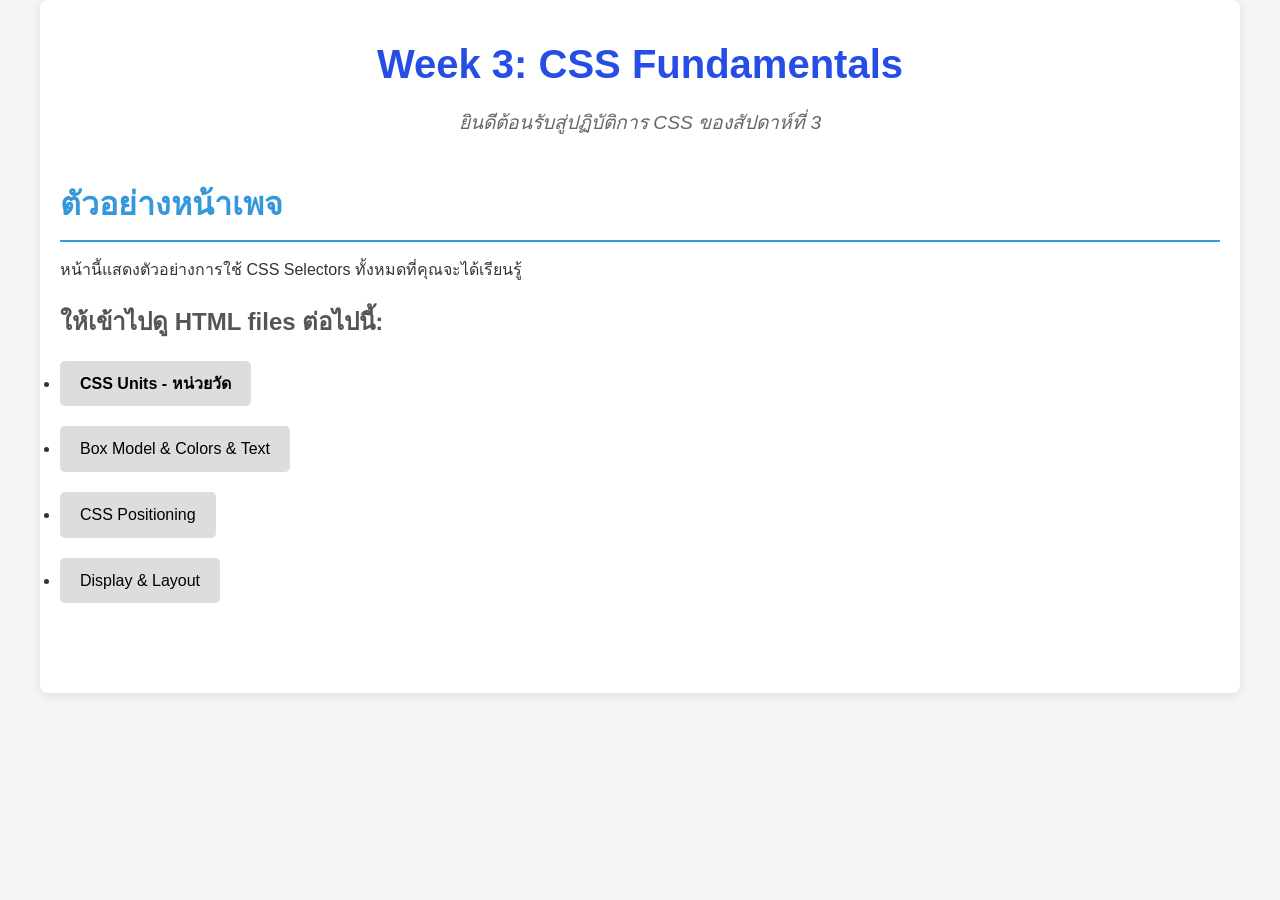
<file: index.html>
<!DOCTYPE html>
<html lang="th">
  <head>
    <meta charset="UTF-8" />
    <meta name="viewport" content="width=device-width, initial-scale=1.0" />
    <title>Week 3: CSS Fundamentals</title>
    <link rel="stylesheet" href="styles.css" />
  </head>
  <body>
    <div class="container">
      <h1>Week 3: CSS Fundamentals</h1>
      <p class="intro">ยินดีต้อนรับสู่ปฏิบัติการ CSS ของสัปดาห์ที่ 3</p>
      <section id="main-section">
        <h2>ตัวอย่างหน้าเพจ</h2>
        <p>
          หน้านี้แสดงตัวอย่างการใช้ CSS Selectors ทั้งหมดที่คุณจะได้เรียนรู้
        </p>
        <h3>ให้เข้าไปดู HTML files ต่อไปนี้:</h3>
        <ul>
          <li>
            <a href="units.html" class="btn">CSS Units - หน่วยวัด</a>
          </li>
          <li>
            <a href="box-model.html" class="btn">Box Model & Colors & Text</a>
          </li>
          <li><a href="positioning.html" class="btn">CSS Positioning</a></li>
          <li>
            <a href="display-layout.html" class="btn">Display & Layout</a>
          </li>
        </ul>
      </section>
    </div>
  </body>
</html>
</file>
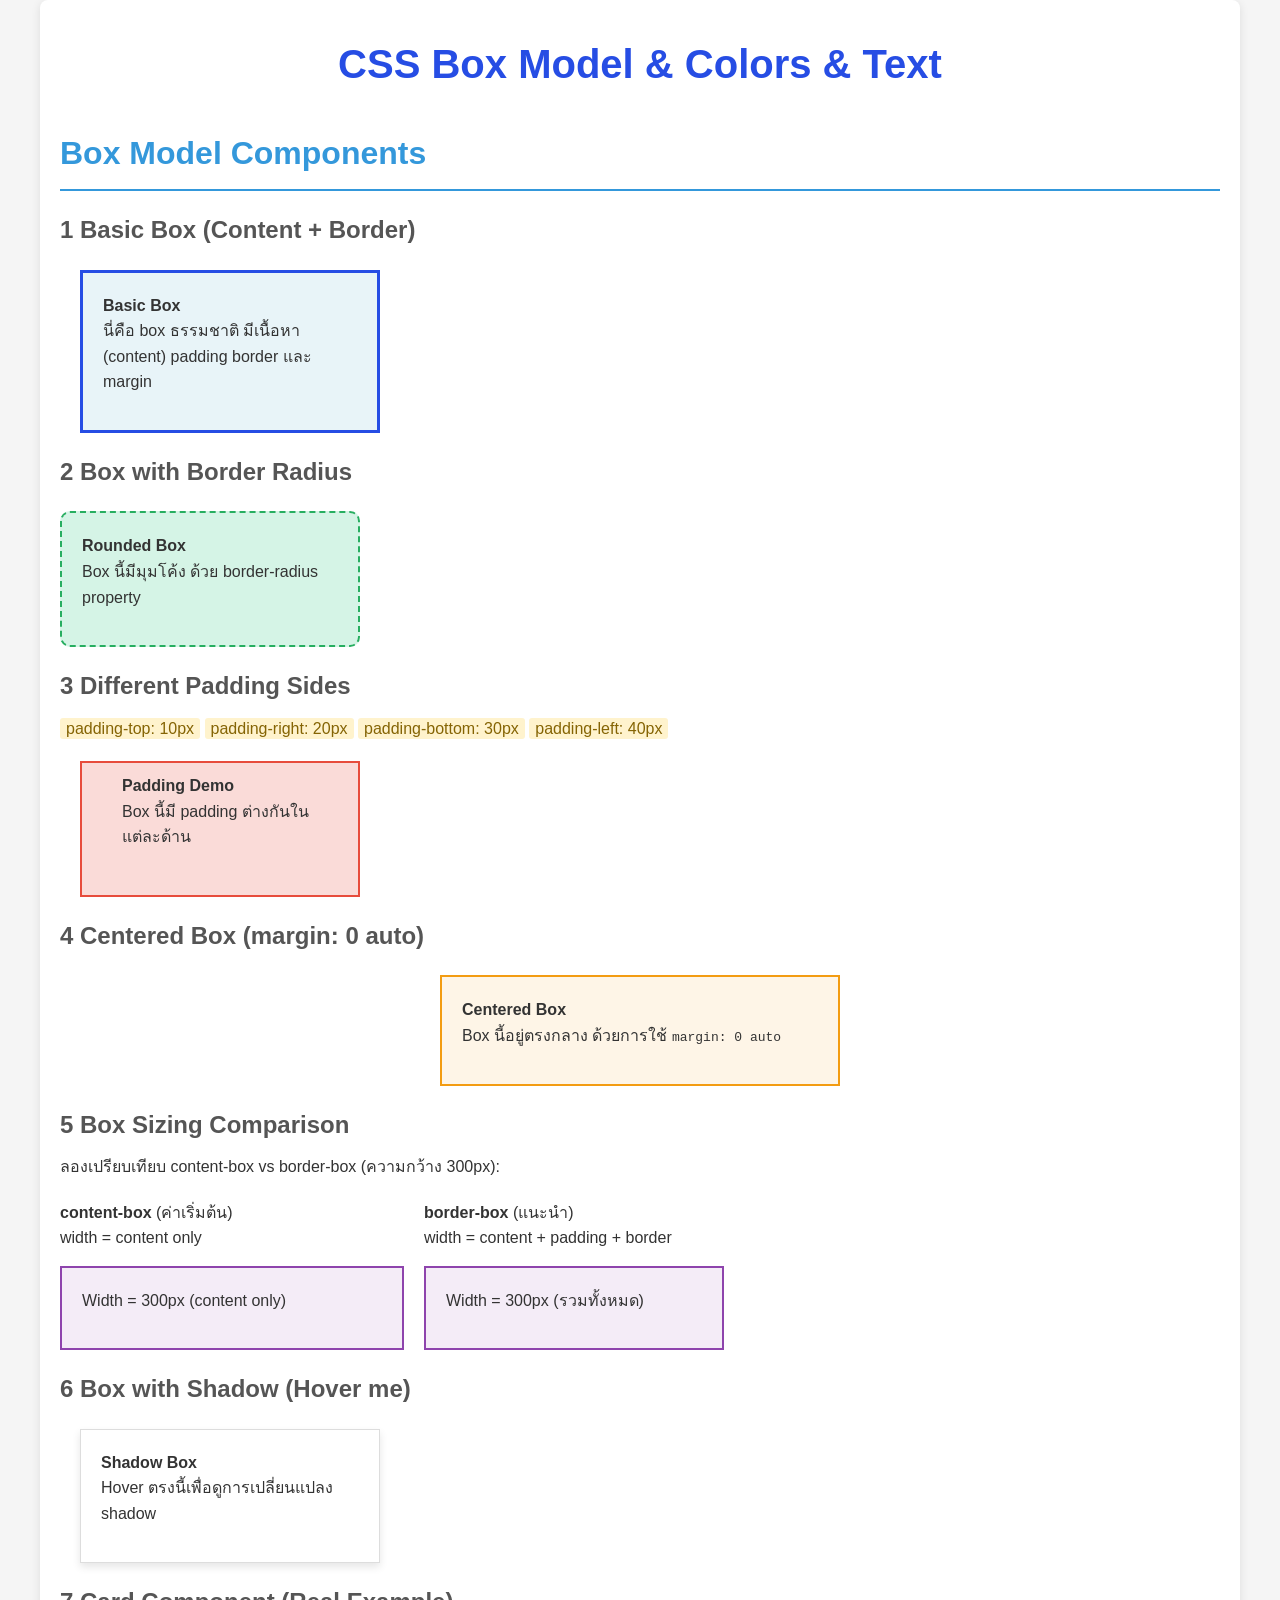
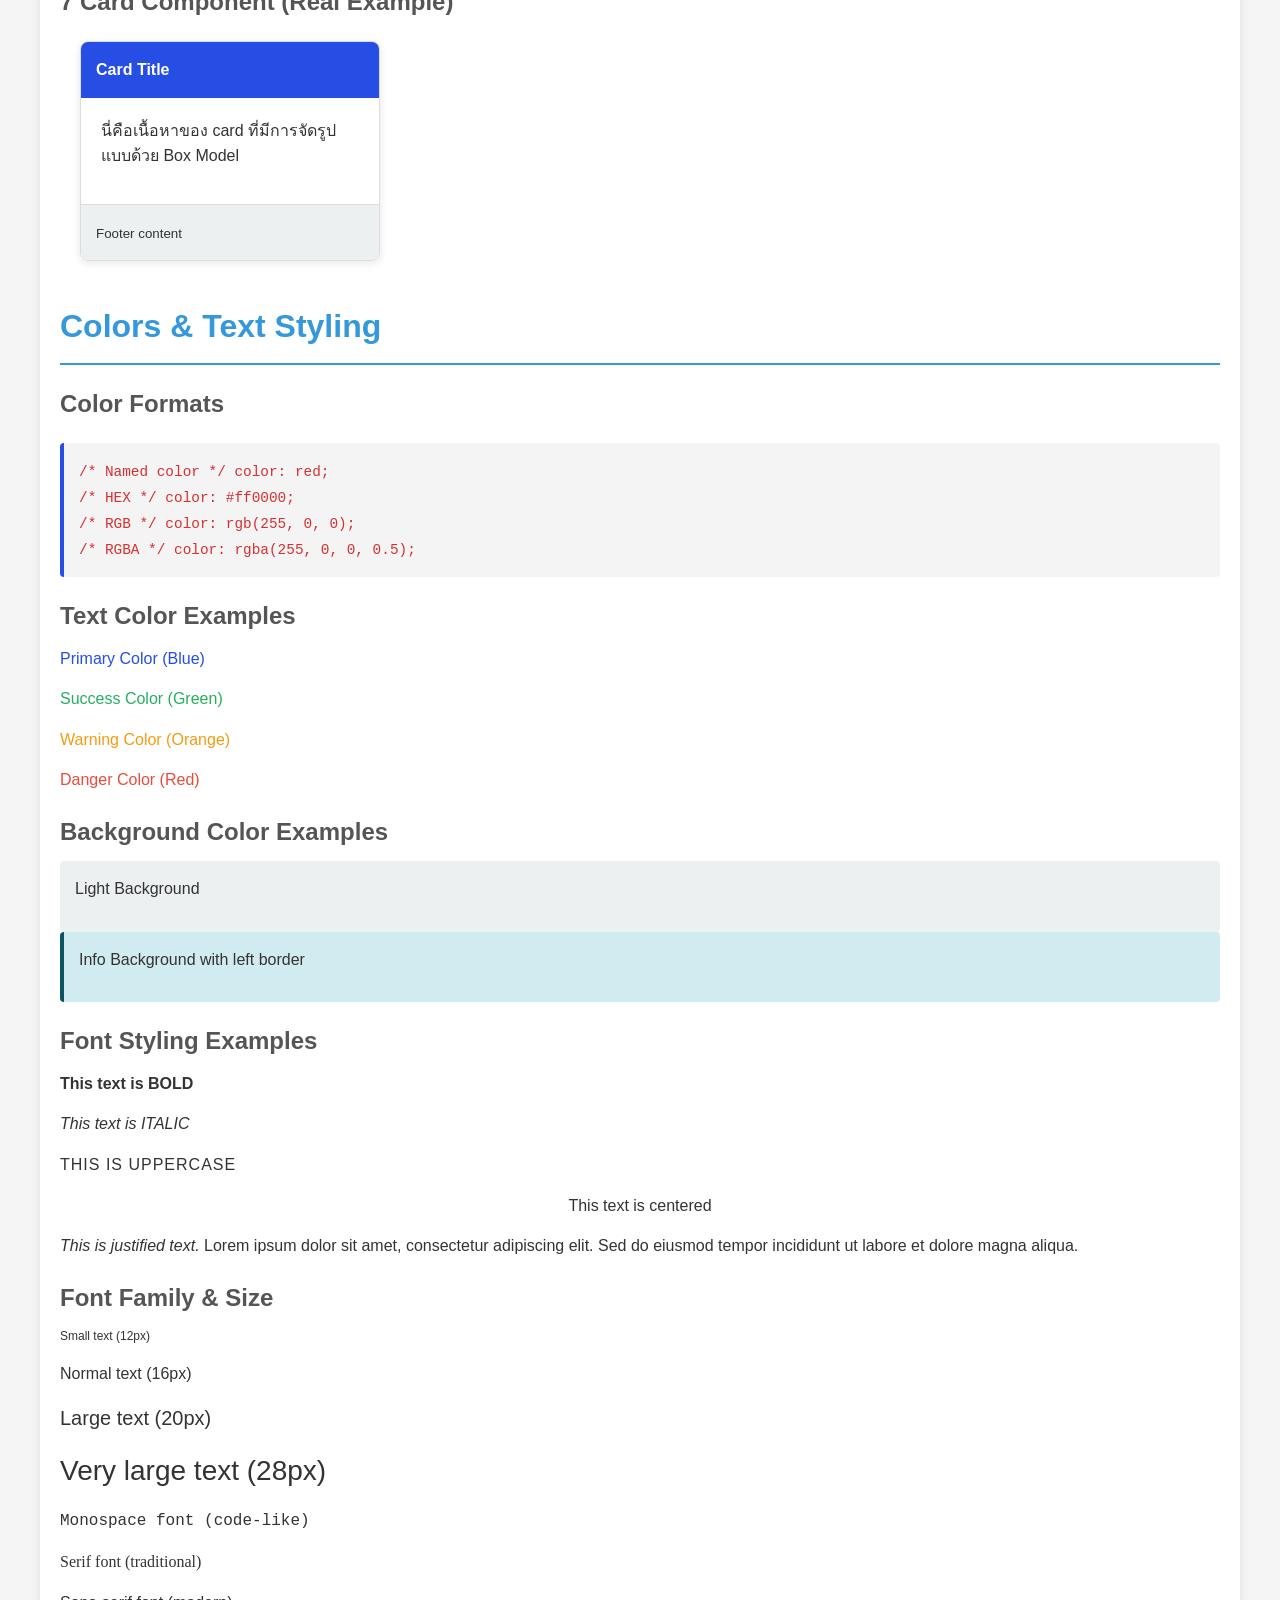
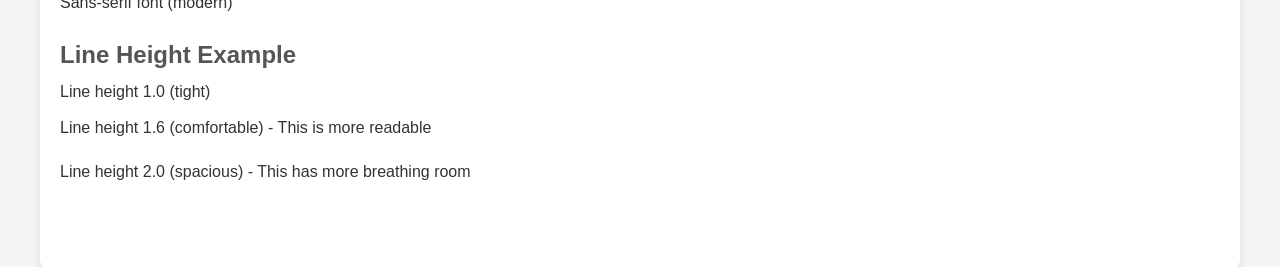
<file: box-model.html>
<!DOCTYPE html>
<html lang="th">
<head>
<meta charset="UTF-8" />
<meta name="viewport" content="width=device-width, initial-scale=1.0" />
<title>CSS Box Model</title>
<link rel="stylesheet" href="styles.css" />
<style>
/* ================================
   BOX MODEL DEMONSTRATION
================================ */
.box-model-section {
  margin: 40px 0;
}

/* Basic box */
.box {
  width: 300px;
  padding: 20px; /* ระยะห่างด้านใน */
  border: 3px solid #264de4; /* กรอบ */
  margin: 20px; /* ระยะห่างด้านนอก */
  background-color: #e8f4f8;
}

/* Box with border radius */
.box-rounded {
  width: 300px;
  padding: 20px;
  border: 2px dashed #27ae60;
  border-radius: 10px;
  margin: 20px 0;
  background-color: #d5f4e6;
}

/* Box with different padding sides */
.box-padding-demo {
  width: 280px;
  padding-top: 10px;
  padding-right: 20px;
  padding-bottom: 30px;
  padding-left: 40px;
  border: 2px solid #e74c3c;
  margin: 20px;
  background-color: #fadbd8;
}

/* Centered box using margin */
.box-centered {
  width: 400px;
  padding: 20px;
  margin: 20px auto; /* center horizontally */
  border: 2px solid #f39c12;
  background-color: #fef5e7;
}

/* Box sizing comparison */
.box-sizing-demo {
  display: flex;
  gap: 20px;
  margin: 20px 0;
  flex-wrap: wrap;
}

.box-content {
  width: 300px;
  padding: 20px;
  border: 2px solid #8e44ad;
  box-sizing: content-box; /* width = content only */
  background-color: #f4ecf7;
}

.box-border {
  width: 300px;
  padding: 20px;
  border: 2px solid #8e44ad;
  box-sizing: border-box; /* width = content + padding + border */
  background-color: #f4ecf7;
}

/* Box with shadow */
.box-shadow-demo {
  width: 300px;
  padding: 20px;
  border: 1px solid #ddd;
  margin: 20px;
  background-color: white;
  box-shadow: 0 4px 8px rgba(0, 0, 0, 0.1);
  transition: box-shadow 0.3s ease;
}

.box-shadow-demo:hover {
  box-shadow: 0 8px 16px rgba(0, 0, 0, 0.2);
}

/* Card layout */
.card {
  width: 300px;
  border: 1px solid #ddd;
  border-radius: 8px;
  overflow: hidden;
  box-shadow: 0 2px 8px rgba(0, 0, 0, 0.1);
  margin: 20px;
}

.card-header {
  background-color: #264de4;
  color: white;
  padding: 15px;
}

.card-body {
  padding: 20px;
}

.card-footer {
  background-color: #ecf0f1;
  padding: 15px;
  border-top: 1px solid #ddd;
}
</style>
</head>
<body>
<div class="container">
<h1>CSS Box Model & Colors & Text</h1>

<section class="box-model-section">
<h2>Box Model Components</h2>

<!-- Basic Box -->
<h3>1 Basic Box (Content + Border)</h3>
<div class="box">
<h4>Basic Box</h4>
<p>
นี่คือ box ธรรมชาติ มีเนื้อหา (content) padding border และ margin
</p>
</div>

<!-- Box with Border Radius -->
<h3>2 Box with Border Radius</h3>
<div class="box-rounded">
<h4>Rounded Box</h4>
<p>Box นี้มีมุมโค้ง ด้วย border-radius property</p>
</div>

<!-- Padding Demo -->
<h3>3 Different Padding Sides</h3>
<p>
<span class="highlight">padding-top: 10px</span>
<span class="highlight">padding-right: 20px</span>
<span class="highlight">padding-bottom: 30px</span>
<span class="highlight">padding-left: 40px</span>
</p>
<div class="box-padding-demo">
<h4>Padding Demo</h4>
<p>Box นี้มี padding ต่างกันในแต่ละด้าน</p>
</div>

<!-- Centered Box -->
<h3>4 Centered Box (margin: 0 auto)</h3>
<div class="box-centered">
<h4>Centered Box</h4>
<p>Box นี้อยู่ตรงกลาง ด้วยการใช้ <code>margin: 0 auto</code></p>
</div>

<!-- Box Sizing -->
<h3>5 Box Sizing Comparison</h3>
<p>ลองเปรียบเทียบ content-box vs border-box (ความกว้าง 300px):</p>
<div class="box-sizing-demo">
<div>
<p>
<strong>content-box</strong> (ค่าเริ่มต้น)<br />width = content only
</p>
<div class="box-content">
<p>Width = 300px (content only)</p>
</div>
</div>
<div>
<p>
<strong>border-box</strong> (แนะนํา)<br />width = content + padding + border
</p>
<div class="box-border">
<p>Width = 300px (รวมทั้งหมด)</p>
</div>
</div>
</div>

<!-- Box Shadow -->
<h3>6 Box with Shadow (Hover me)</h3>
<div class="box-shadow-demo">
<h4>Shadow Box</h4>
<p>Hover ตรงนี้เพื่อดูการเปลี่ยนแปลง shadow</p>
</div>

<!-- Card Component -->
<h3>7 Card Component (Real Example)</h3>
<div class="card">
<div class="card-header">
<h4>Card Title</h4>
</div>
<div class="card-body">
<p>นี่คือเนื้อหาของ card ที่มีการจัดรูปแบบด้วย Box Model</p>
</div>
<div class="card-footer">
<small>Footer content</small>
</div>
</div>
</section>

<!-- Colors & Text -->
<section class="box-model-section">
<h2>Colors & Text Styling</h2>

<h3>Color Formats</h3>
<div class="code-box">
<code>/* Named color */ color: red;<br />
/* HEX */ color: #ff0000;<br />
/* RGB */ color: rgb(255, 0, 0);<br />
/* RGBA */ color: rgba(255, 0, 0, 0.5);</code>
</div>

<h3>Text Color Examples</h3>
<p class="text-primary">Primary Color (Blue)</p>
<p class="text-success">Success Color (Green)</p>
<p class="text-warning">Warning Color (Orange)</p>
<p class="text-danger">Danger Color (Red)</p>

<h3>Background Color Examples</h3>
<div class="bg-light">
<p>Light Background</p>
</div>
<div class="bg-info">
<p>Info Background with left border</p>
</div>

<h3>Font Styling Examples</h3>
<p class="font-bold">This text is BOLD</p>
<p class="font-italic">This text is ITALIC</p>
<p class="text-uppercase">this is uppercase</p>
<p class="text-center">This text is centered</p>
<p class="text-justify">
<em>This is justified text.</em> Lorem ipsum dolor sit amet,
consectetur adipiscing elit. Sed do eiusmod tempor incididunt ut
labore et dolore magna aliqua.
</p>

<h3>Font Family & Size</h3>
<p style="font-size: 12px">Small text (12px)</p>
<p style="font-size: 16px">Normal text (16px)</p>
<p style="font-size: 20px">Large text (20px)</p>
<p style="font-size: 28px">Very large text (28px)</p>
<p style="font-family: 'Courier New', monospace">
Monospace font (code-like)
</p>
<p style="font-family: Georgia, serif">Serif font (traditional)</p>
<p style="font-family: Arial, sans-serif">Sans-serif font (modern)</p>

<h3>Line Height Example</h3>
<p style="line-height: 1">Line height 1.0 (tight)</p>
<p style="line-height: 1.6">
Line height 1.6 (comfortable) - This is more readable
</p>
<p style="line-height: 2">
Line height 2.0 (spacious) - This has more breathing room
</p>
</section>
</div>
</body>
</html>
</file>
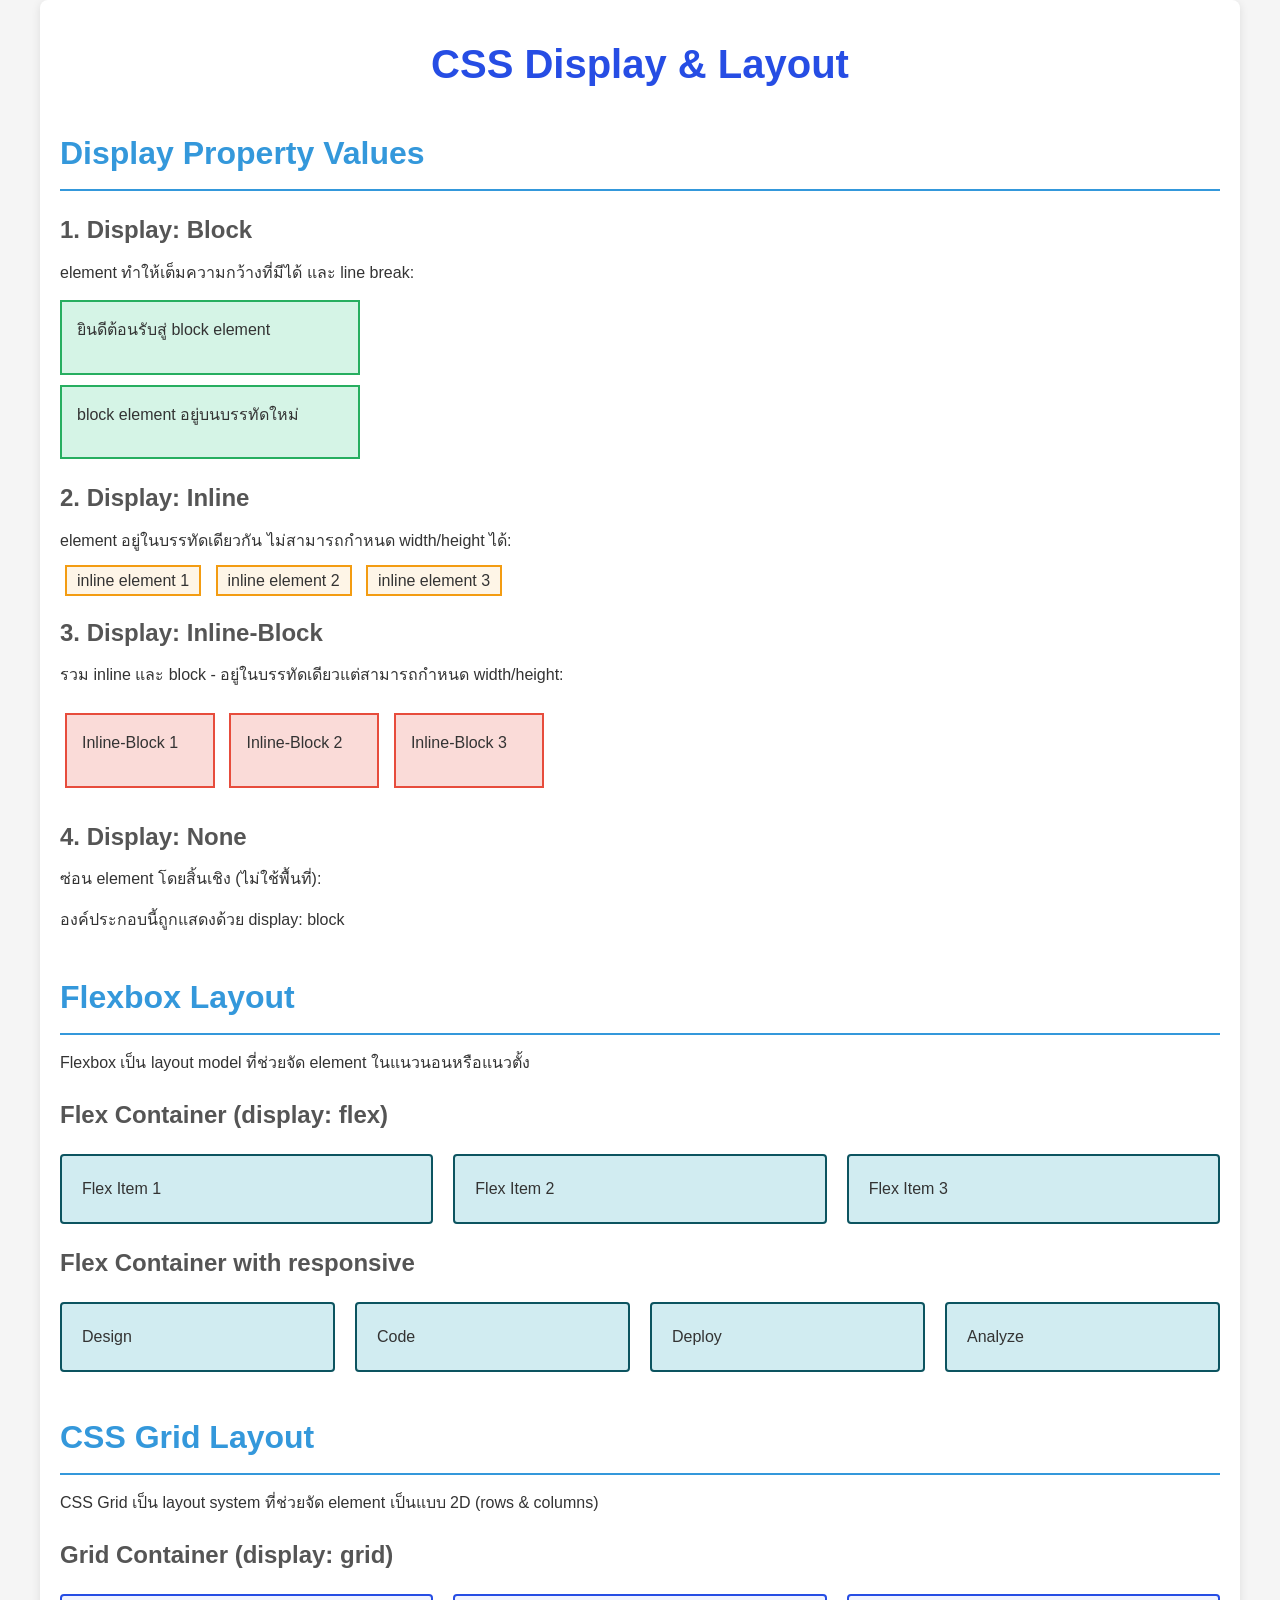
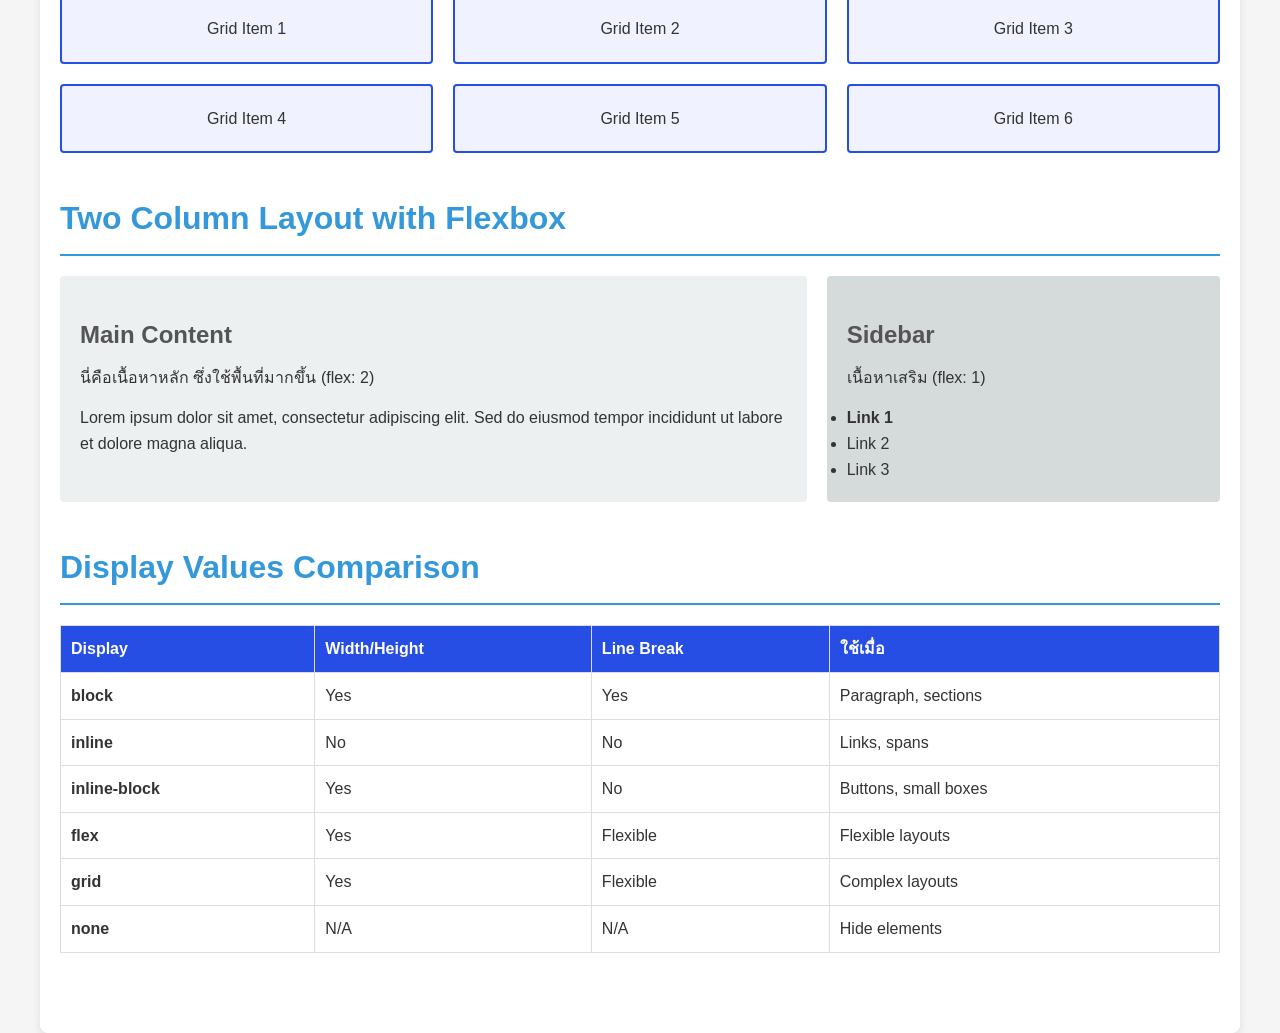
<file: display-layout.html>
<!DOCTYPE html>
<html lang="th">
<head>
<meta charset="UTF-8" />
<meta name="viewport" content="width=device-width, initial-scale=1.0" />
<title>CSS Display & Layout</title>
<link rel="stylesheet" href="styles.css" />
<style>
/* ================================
   DISPLAY PROPERTY DEMONSTRATION
================================ */
.display-section {
  margin: 40px 0;
}

/* Display: Block */
.block-demo {
  display: block;
  width: 300px;
  background-color: #d5f4e6;
  border: 2px solid #27ae60;
  padding: 15px;
  margin: 10px 0;
}

/* Display: Inline */
.inline-demo {
  display: inline;
  background-color: #fef5e7;
  border: 2px solid #f39c12;
  padding: 5px 10px;
  margin: 0 5px;
}

/* Display: Inline-Block */
.inline-block-demo {
  display: inline-block;
  width: 150px;
  background-color: #fadbd8;
  border: 2px solid #e74c3c;
  padding: 15px;
  margin: 10px 5px;
  vertical-align: top;
}

/* Display: None */
.hidden {
  display: none;
}

.visible {
  display: block;
}

/* Flexbox Layout */
.flex-container {
  display: flex;
  gap: 20px;
  flex-wrap: wrap;
  margin: 20px 0;
}

.flex-item {
  flex: 1;
  min-width: 200px;
  background-color: #d1ecf1;
  border: 2px solid #0c5460;
  padding: 20px;
  border-radius: 4px;
}

/* Grid Layout */
.grid-container {
  display: grid;
  grid-template-columns: repeat(3, 1fr);
  gap: 20px;
  margin: 20px 0;
}

.grid-item {
  background-color: #f0f3ff;
  border: 2px solid #264de4;
  padding: 20px;
  text-align: center;
  border-radius: 4px;
}

@media (max-width: 768px) {
  .grid-container {
    grid-template-columns: repeat(2, 1fr);
  }
}

@media (max-width: 480px) {
  .grid-container {
    grid-template-columns: 1fr;
  }
}

/* Two Column Layout */
.two-column {
  display: flex;
  gap: 20px;
  margin: 20px 0;
}

.main-content {
  flex: 2;
  background-color: #ecf0f1;
  padding: 20px;
  border-radius: 4px;
}

.sidebar-col {
  flex: 1;
  background-color: #d5dbdb;
  padding: 20px;
  border-radius: 4px;
}
</style>
</head>
<body>
<div class="container">
<h1>CSS Display & Layout</h1>

<!-- Display Values -->
<section class="display-section">
<h2>Display Property Values</h2>

<h3>1. Display: Block</h3>
<p>element ทําให้เต็มความกว้างที่มีได้ และ line break:</p>
<div class="block-demo">
<p>ยินดีต้อนรับสู่ block element</p>
</div>
<div class="block-demo">
<p>block element อยู่บนบรรทัดใหม่</p>
</div>

<h3>2. Display: Inline</h3>
<p>element อยู่ในบรรทัดเดียวกัน ไม่สามารถกําหนด width/height ได้:</p>
<p>
<span class="inline-demo">inline element 1</span>
<span class="inline-demo">inline element 2</span>
<span class="inline-demo">inline element 3</span>
</p>

<h3>3. Display: Inline-Block</h3>
<p>
รวม inline และ block - อยู่ในบรรทัดเดียวแต่สามารถกําหนด width/height:
</p>
<div>
<div class="inline-block-demo">
<p>Inline-Block 1</p>
</div>
<div class="inline-block-demo">
<p>Inline-Block 2</p>
</div>
<div class="inline-block-demo">
<p>Inline-Block 3</p>
</div>
</div>

<h3>4. Display: None</h3>
<p>ซ่อน element โดยสิ้นเชิง (ไม่ใช้พื้นที่):</p>
<p class="hidden">องค์ประกอบนี้ถูกซ่อนด้วย display: none</p>
<p class="visible">องค์ประกอบนี้ถูกแสดงด้วย display: block</p>
</section>

<!-- Flexbox -->
<section class="display-section">
<h2>Flexbox Layout</h2>
<p>Flexbox เป็น layout model ที่ช่วยจัด element ในแนวนอนหรือแนวตั้ง</p>

<h3>Flex Container (display: flex)</h3>
<div class="flex-container">
<div class="flex-item">Flex Item 1</div>
<div class="flex-item">Flex Item 2</div>
<div class="flex-item">Flex Item 3</div>
</div>

<h3>Flex Container with responsive</h3>
<div class="flex-container">
<div class="flex-item">Design</div>
<div class="flex-item">Code</div>
<div class="flex-item">Deploy</div>
<div class="flex-item">Analyze</div>
</div>
</section>

<!-- Grid Layout -->
<section class="display-section">
<h2>CSS Grid Layout</h2>
<p>
CSS Grid เป็น layout system ที่ช่วยจัด element เป็นแบบ 2D (rows & columns)
</p>

<h3>Grid Container (display: grid)</h3>
<div class="grid-container">
<div class="grid-item">Grid Item 1</div>
<div class="grid-item">Grid Item 2</div>
<div class="grid-item">Grid Item 3</div>
<div class="grid-item">Grid Item 4</div>
<div class="grid-item">Grid Item 5</div>
<div class="grid-item">Grid Item 6</div>
</div>
</section>

<!-- Two Column Layout -->
<section class="display-section">
<h2>Two Column Layout with Flexbox</h2>
<div class="two-column">
<div class="main-content">
<h3>Main Content</h3>
<p>นี่คือเนื้อหาหลัก ซึ่งใช้พื้นที่มากขึ้น (flex: 2)</p>
<p>
Lorem ipsum dolor sit amet, consectetur adipiscing elit. Sed do
eiusmod tempor incididunt ut labore et dolore magna aliqua.
</p>
</div>
<aside class="sidebar-col">
<h3>Sidebar</h3>
<p>เนื้อหาเสริม (flex: 1)</p>
<ul>
<li>Link 1</li>
<li>Link 2</li>
<li>Link 3</li>
</ul>
</aside>
</div>
</section>

<!-- Display Comparison Table -->
<section class="display-section">
<h2>Display Values Comparison</h2>
<table style="width: 100%; border-collapse: collapse; margin-top: 20px">
<thead>
<tr style="background-color: #264de4; color: white; text-align: left">
<th style="padding: 10px; border: 1px solid #ddd">Display</th>
<th style="padding: 10px; border: 1px solid #ddd">Width/Height</th>
<th style="padding: 10px; border: 1px solid #ddd">Line Break</th>
<th style="padding: 10px; border: 1px solid #ddd">ใช้เมื่อ</th>
</tr>
</thead>
<tbody>
<tr>
<td style="padding: 10px; border: 1px solid #ddd"><strong>block</strong></td>
<td style="padding: 10px; border: 1px solid #ddd">Yes</td>
<td style="padding: 10px; border: 1px solid #ddd">Yes</td>
<td style="padding: 10px; border: 1px solid #ddd">Paragraph, sections</td>
</tr>
<tr>
<td style="padding: 10px; border: 1px solid #ddd"><strong>inline</strong></td>
<td style="padding: 10px; border: 1px solid #ddd">No</td>
<td style="padding: 10px; border: 1px solid #ddd">No</td>
<td style="padding: 10px; border: 1px solid #ddd">Links, spans</td>
</tr>
<tr>
<td style="padding: 10px; border: 1px solid #ddd"><strong>inline-block</strong></td>
<td style="padding: 10px; border: 1px solid #ddd">Yes</td>
<td style="padding: 10px; border: 1px solid #ddd">No</td>
<td style="padding: 10px; border: 1px solid #ddd">Buttons, small boxes</td>
</tr>
<tr>
<td style="padding: 10px; border: 1px solid #ddd"><strong>flex</strong></td>
<td style="padding: 10px; border: 1px solid #ddd">Yes</td>
<td style="padding: 10px; border: 1px solid #ddd">Flexible</td>
<td style="padding: 10px; border: 1px solid #ddd">Flexible layouts</td>
</tr>
<tr>
<td style="padding: 10px; border: 1px solid #ddd"><strong>grid</strong></td>
<td style="padding: 10px; border: 1px solid #ddd">Yes</td>
<td style="padding: 10px; border: 1px solid #ddd">Flexible</td>
<td style="padding: 10px; border: 1px solid #ddd">Complex layouts</td>
</tr>
<tr>
<td style="padding: 10px; border: 1px solid #ddd"><strong>none</strong></td>
<td style="padding: 10px; border: 1px solid #ddd">N/A</td>
<td style="padding: 10px; border: 1px solid #ddd">N/A</td>
<td style="padding: 10px; border: 1px solid #ddd">Hide elements</td>
</tr>
</tbody>
</table>
</section>
</div>
</body>
</html>
</file>
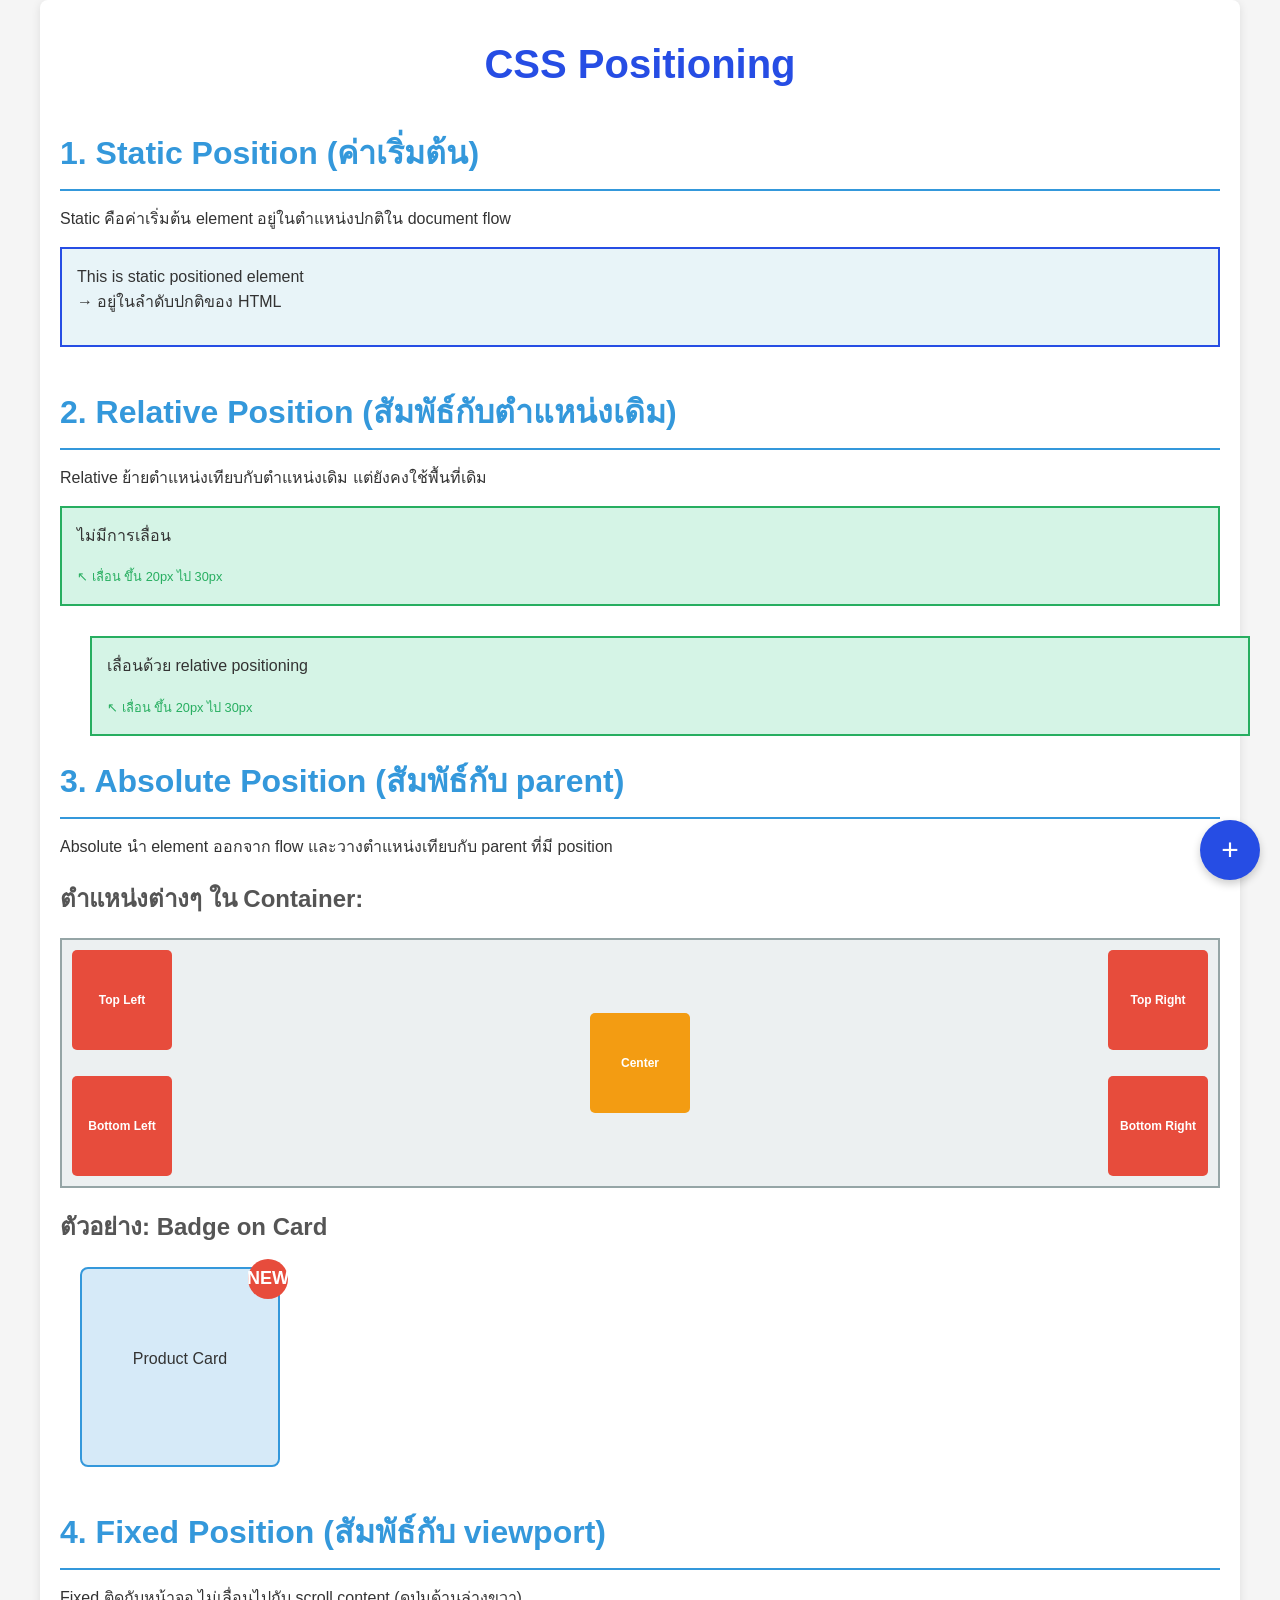
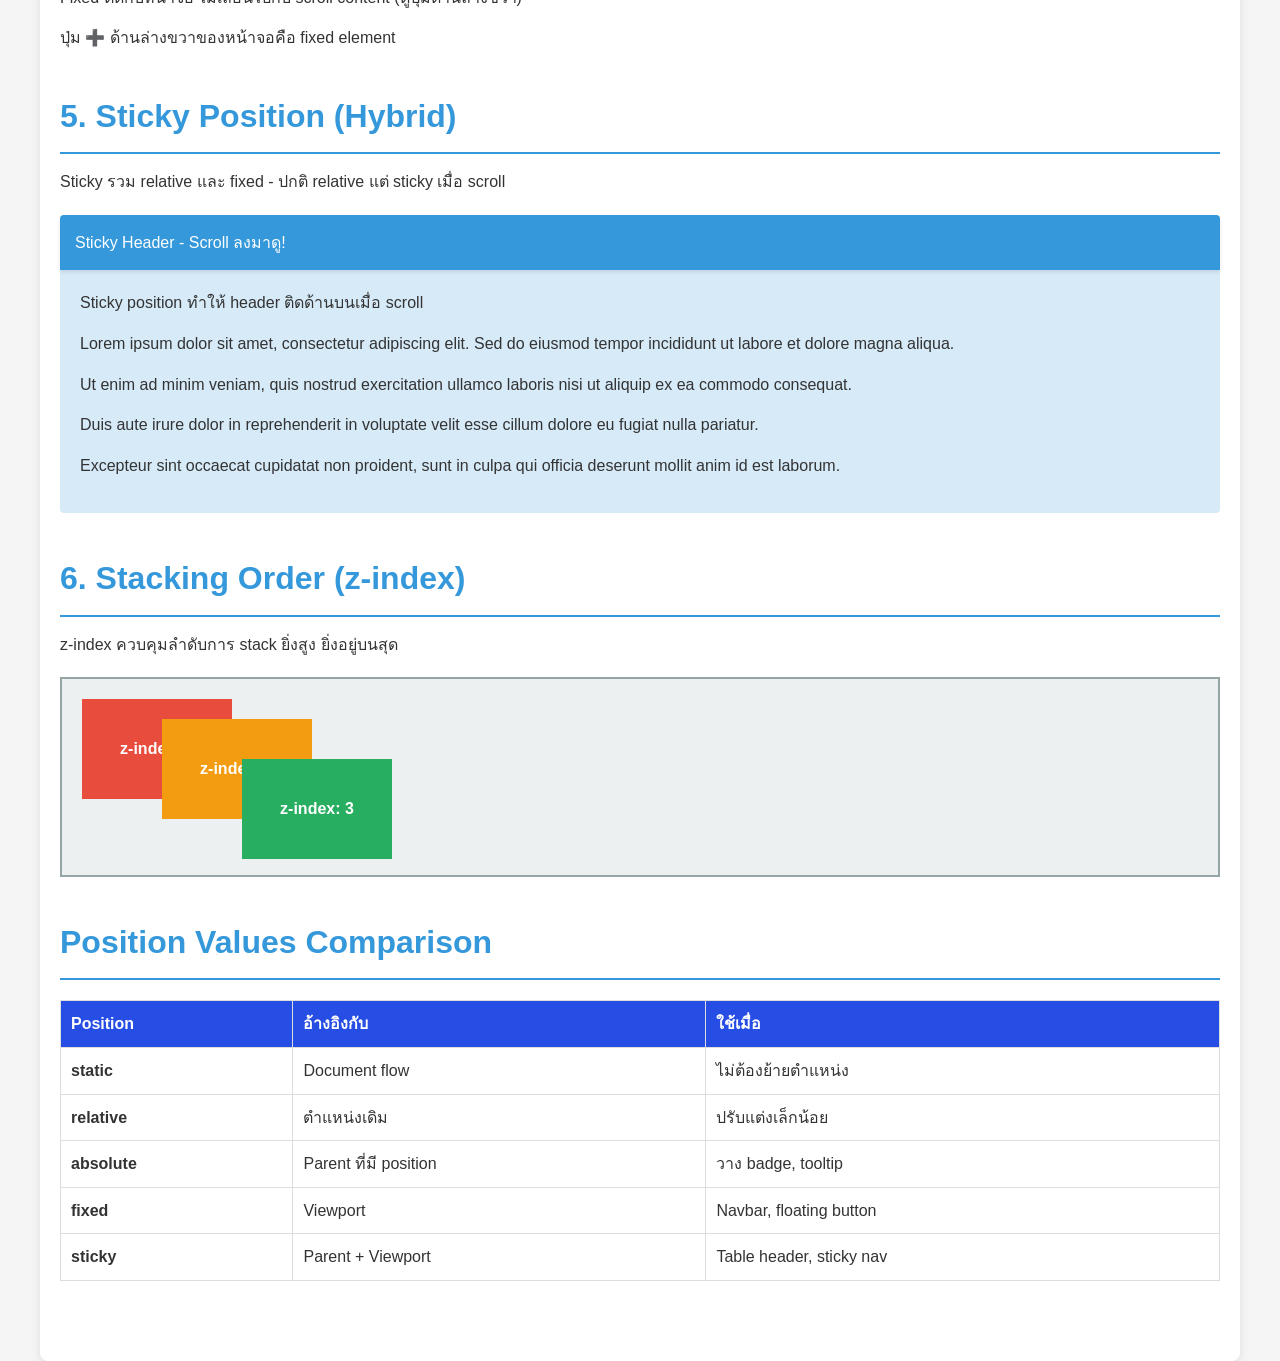
<file: positioning.html>
<!DOCTYPE html>
<html lang="th">
<head>
<meta charset="UTF-8" />
<meta name="viewport" content="width=device-width, initial-scale=1.0" />
<title>CSS Positioning</title>
<link rel="stylesheet" href="styles.css" />
<style>
/* ================================
   POSITIONING DEMONSTRATION
================================ */
.positioning-section {
  margin: 40px 0;
}

/* Static Position */
.static-demo {
  position: static;
  background-color: #e8f4f8;
  border: 2px solid #264de4;
  padding: 15px;
  margin: 10px 0;
}

/* Relative Position */
.relative-demo {
  position: relative;
  background-color: #d5f4e6;
  border: 2px solid #27ae60;
  padding: 15px;
  margin: 10px 0;
}

.relative-demo.example {
  top: 20px;
  left: 30px;
}

.relative-demo::after {
  content: "↖ เลื่อน ขึ้น 20px ไป 30px";
  font-size: 0.8em;
  color: #27ae60;
}

/* Absolute Position */
.absolute-container {
  position: relative;
  width: 100%;
  height: 250px;
  background-color: #ecf0f1;
  border: 2px solid #95a5a6;
  margin: 20px 0;
  overflow: hidden;
}

.absolute-child {
  position: absolute;
  width: 100px;
  height: 100px;
  background-color: #e74c3c;
  color: white;
  padding: 10px;
  border-radius: 5px;
  display: flex;
  align-items: center;
  justify-content: center;
  font-size: 12px;
  font-weight: bold;
}

.absolute-child.top-left {
  top: 10px;
  left: 10px;
}

.absolute-child.top-right {
  top: 10px;
  right: 10px;
}

.absolute-child.bottom-left {
  bottom: 10px;
  left: 10px;
}

.absolute-child.bottom-right {
  bottom: 10px;
  right: 10px;
}

.absolute-child.centered {
  top: 50%;
  left: 50%;
  transform: translate(-50%, -50%);
  background-color: #f39c12;
}

/* Fixed Position */
.fixed-demo {
  position: fixed;
  bottom: 20px;
  right: 20px;
  width: 60px;
  height: 60px;
  background-color: #264de4;
  color: white;
  border-radius: 50%;
  display: flex;
  align-items: center;
  justify-content: center;
  font-size: 30px;
  cursor: pointer;
  box-shadow: 0 4px 8px rgba(0, 0, 0, 0.2);
  transition: all 0.3s ease;
  z-index: 999;
}

.fixed-demo:hover {
  background-color: #1a3a8f;
  box-shadow: 0 6px 12px rgba(0, 0, 0, 0.3);
}

/* Sticky Position */
.sticky-header {
  position: sticky;
  top: 0;
  background-color: #3498db;
  color: white;
  padding: 15px;
  margin-top: 20px;
  border-radius: 4px 4px 0 0;
  z-index: 100;
  box-shadow: 0 2px 4px rgba(0, 0, 0, 0.1);
}

.sticky-content {
  background-color: #d6eaf8;
  padding: 20px;
  border-radius: 0 0 4px 4px;
  margin-bottom: 20px;
}

/* Stacking order (z-index) */
.stacking-demo {
  position: relative;
  height: 200px;
  margin: 20px 0;
  background-color: #ecf0f1;
  border: 2px solid #95a5a6;
}

.box-z1 {
  position: absolute;
  width: 150px;
  height: 100px;
  background-color: #e74c3c;
  top: 20px;
  left: 20px;
  z-index: 1;
  display: flex;
  align-items: center;
  justify-content: center;
  color: white;
  font-weight: bold;
}

.box-z2 {
  position: absolute;
  width: 150px;
  height: 100px;
  background-color: #f39c12;
  top: 40px;
  left: 100px;
  z-index: 2;
  display: flex;
  align-items: center;
  justify-content: center;
  color: white;
  font-weight: bold;
}

.box-z3 {
  position: absolute;
  width: 150px;
  height: 100px;
  background-color: #27ae60;
  top: 80px;
  left: 180px;
  z-index: 3;
  display: flex;
  align-items: center;
  justify-content: center;
  color: white;
  font-weight: bold;
}

/* Badge with absolute position */
.badge-container {
  position: relative;
  width: 200px;
  height: 200px;
  background-color: #d6eaf8;
  border: 2px solid #3498db;
  border-radius: 8px;
  display: flex;
  align-items: center;
  justify-content: center;
  margin: 20px;
}

.badge {
  position: absolute;
  top: -10px;
  right: -10px;
  width: 40px;
  height: 40px;
  background-color: #e74c3c;
  color: white;
  border-radius: 50%;
  display: flex;
  align-items: center;
  justify-content: center;
  font-weight: bold;
  font-size: 18px;
}
</style>
</head>
<body>
<div class="container">
<h1>CSS Positioning</h1>

<!-- Static Position -->
<section class="positioning-section">
<h2>1. Static Position (ค่าเริ่มต้น)</h2>
<p>Static คือค่าเริ่มต้น element อยู่ในตําแหน่งปกติใน document flow</p>
<div class="static-demo">
<p>
This is static positioned element<br />
→ อยู่ในลําดับปกติของ HTML
</p>
</div>
</section>

<!-- Relative Position -->
<section class="positioning-section">
<h2>2. Relative Position (สัมพัธ์กับตําแหน่งเดิม)</h2>
<p>Relative ย้ายตําแหน่งเทียบกับตําแหน่งเดิม แต่ยังคงใช้พื้นที่เดิม</p>
<div class="relative-demo">
<p>ไม่มีการเลื่อน</p>
</div>
<div class="relative-demo example">
<p>เลื่อนด้วย relative positioning</p>
</div>
</section>

<!-- Absolute Position -->
<section class="positioning-section">
<h2>3. Absolute Position (สัมพัธ์กับ parent)</h2>
<p>
Absolute นํา element ออกจาก flow และวางตําแหน่งเทียบกับ parent ที่มี position
</p>

<h3>ตําแหน่งต่างๆ ใน Container:</h3>
<div class="absolute-container">
<div class="absolute-child top-left">Top Left</div>
<div class="absolute-child top-right">Top Right</div>
<div class="absolute-child bottom-left">Bottom Left</div>
<div class="absolute-child bottom-right">Bottom Right</div>
<div class="absolute-child centered">Center</div>
</div>

<h3>ตัวอย่าง: Badge on Card</h3>
<div class="badge-container">
<p>Product Card</p>
<div class="badge">NEW</div>
</div>
</section>

<!-- Fixed Position -->
<section class="positioning-section">
<h2>4. Fixed Position (สัมพัธ์กับ viewport)</h2>
<p>
Fixed ติดกับหน้าจอ ไม่เลื่อนไปกับ scroll content (ดูปุ่มด้านล่างขวา)
</p>
<p>ปุ่ม ➕ ด้านล่างขวาของหน้าจอคือ fixed element</p>
</section>

<!-- Sticky Position -->
<section class="positioning-section">
<h2>5. Sticky Position (Hybrid)</h2>
<p>
Sticky รวม relative และ fixed - ปกติ relative แต่ sticky เมื่อ scroll
</p>
<div class="sticky-header">Sticky Header - Scroll ลงมาดู!</div>
<div class="sticky-content">
<p>Sticky position ทําให้ header ติดด้านบนเมื่อ scroll</p>
<p>
Lorem ipsum dolor sit amet, consectetur adipiscing elit. Sed do
eiusmod tempor incididunt ut labore et dolore magna aliqua.
</p>
<p>
Ut enim ad minim veniam, quis nostrud exercitation ullamco laboris
nisi ut aliquip ex ea commodo consequat.
</p>
<p>
Duis aute irure dolor in reprehenderit in voluptate velit esse
cillum dolore eu fugiat nulla pariatur.
</p>
<p>
Excepteur sint occaecat cupidatat non proident, sunt in culpa qui
officia deserunt mollit anim id est laborum.
</p>
</div>
</section>

<!-- Stacking Order -->
<section class="positioning-section">
<h2>6. Stacking Order (z-index)</h2>
<p>z-index ควบคุมลําดับการ stack ยิ่งสูง ยิ่งอยู่บนสุด</p>
<div class="stacking-demo">
<div class="box-z1">z-index: 1</div>
<div class="box-z2">z-index: 2</div>
<div class="box-z3">z-index: 3</div>
</div>
</section>

<!-- Position Comparison Table -->
<section class="positioning-section">
<h2>Position Values Comparison</h2>
<table style="width: 100%; border-collapse: collapse; margin-top: 20px">
<thead>
<tr style="background-color: #264de4; color: white; text-align: left">
<th style="padding: 10px; border: 1px solid #ddd">Position</th>
<th style="padding: 10px; border: 1px solid #ddd">อ้างอิงกับ</th>
<th style="padding: 10px; border: 1px solid #ddd">ใช้เมื่อ</th>
</tr>
</thead>
<tbody>
<tr>
<td style="padding: 10px; border: 1px solid #ddd"><strong>static</strong></td>
<td style="padding: 10px; border: 1px solid #ddd">Document flow</td>
<td style="padding: 10px; border: 1px solid #ddd">ไม่ต้องย้ายตําแหน่ง</td>
</tr>
<tr>
<td style="padding: 10px; border: 1px solid #ddd"><strong>relative</strong></td>
<td style="padding: 10px; border: 1px solid #ddd">ตําแหน่งเดิม</td>
<td style="padding: 10px; border: 1px solid #ddd">ปรับแต่งเล็กน้อย</td>
</tr>
<tr>
<td style="padding: 10px; border: 1px solid #ddd"><strong>absolute</strong></td>
<td style="padding: 10px; border: 1px solid #ddd">Parent ที่มี position</td>
<td style="padding: 10px; border: 1px solid #ddd">วาง badge, tooltip</td>
</tr>
<tr>
<td style="padding: 10px; border: 1px solid #ddd"><strong>fixed</strong></td>
<td style="padding: 10px; border: 1px solid #ddd">Viewport</td>
<td style="padding: 10px; border: 1px solid #ddd">Navbar, floating button</td>
</tr>
<tr>
<td style="padding: 10px; border: 1px solid #ddd"><strong>sticky</strong></td>
<td style="padding: 10px; border: 1px solid #ddd">Parent + Viewport</td>
<td style="padding: 10px; border: 1px solid #ddd">Table header, sticky nav</td>
</tr>
</tbody>
</table>
</section>
</div>

<!-- Fixed Button -->
<div class="fixed-demo">+</div>
</body>
</html>
</file>
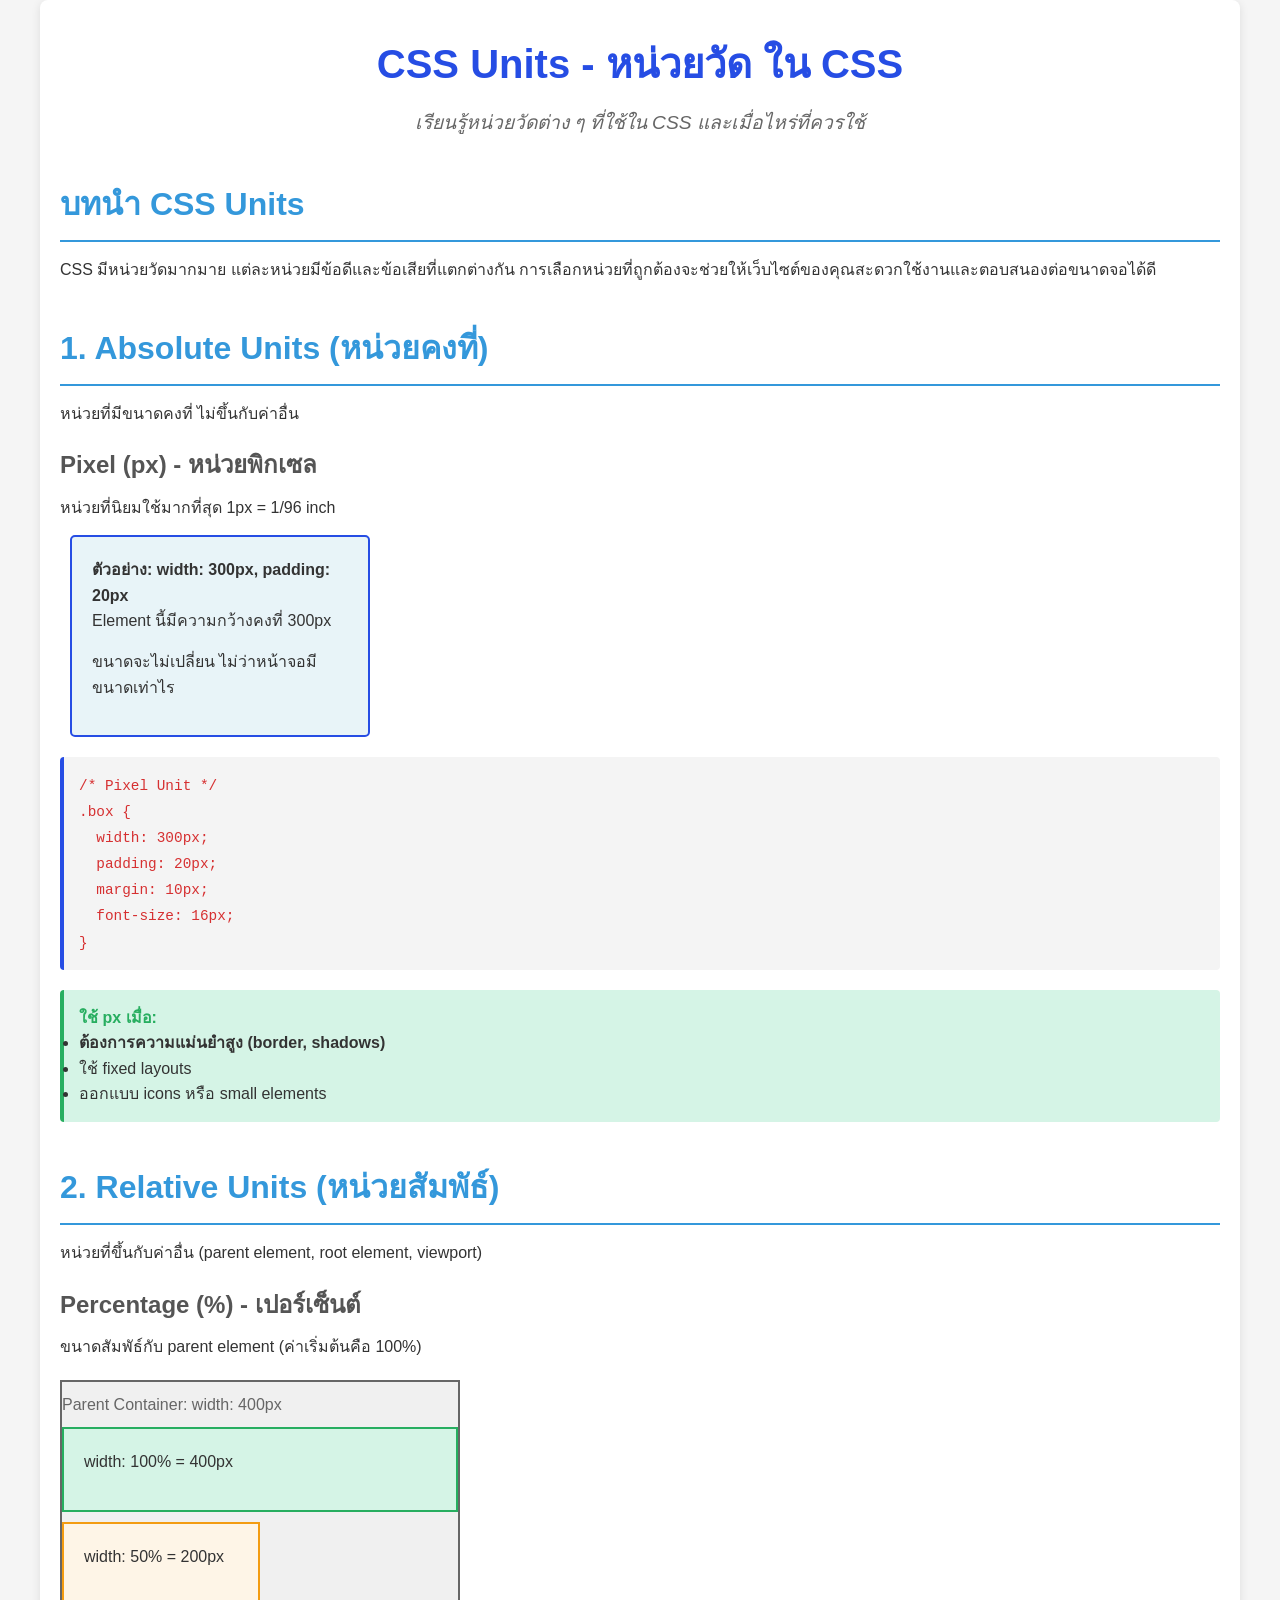
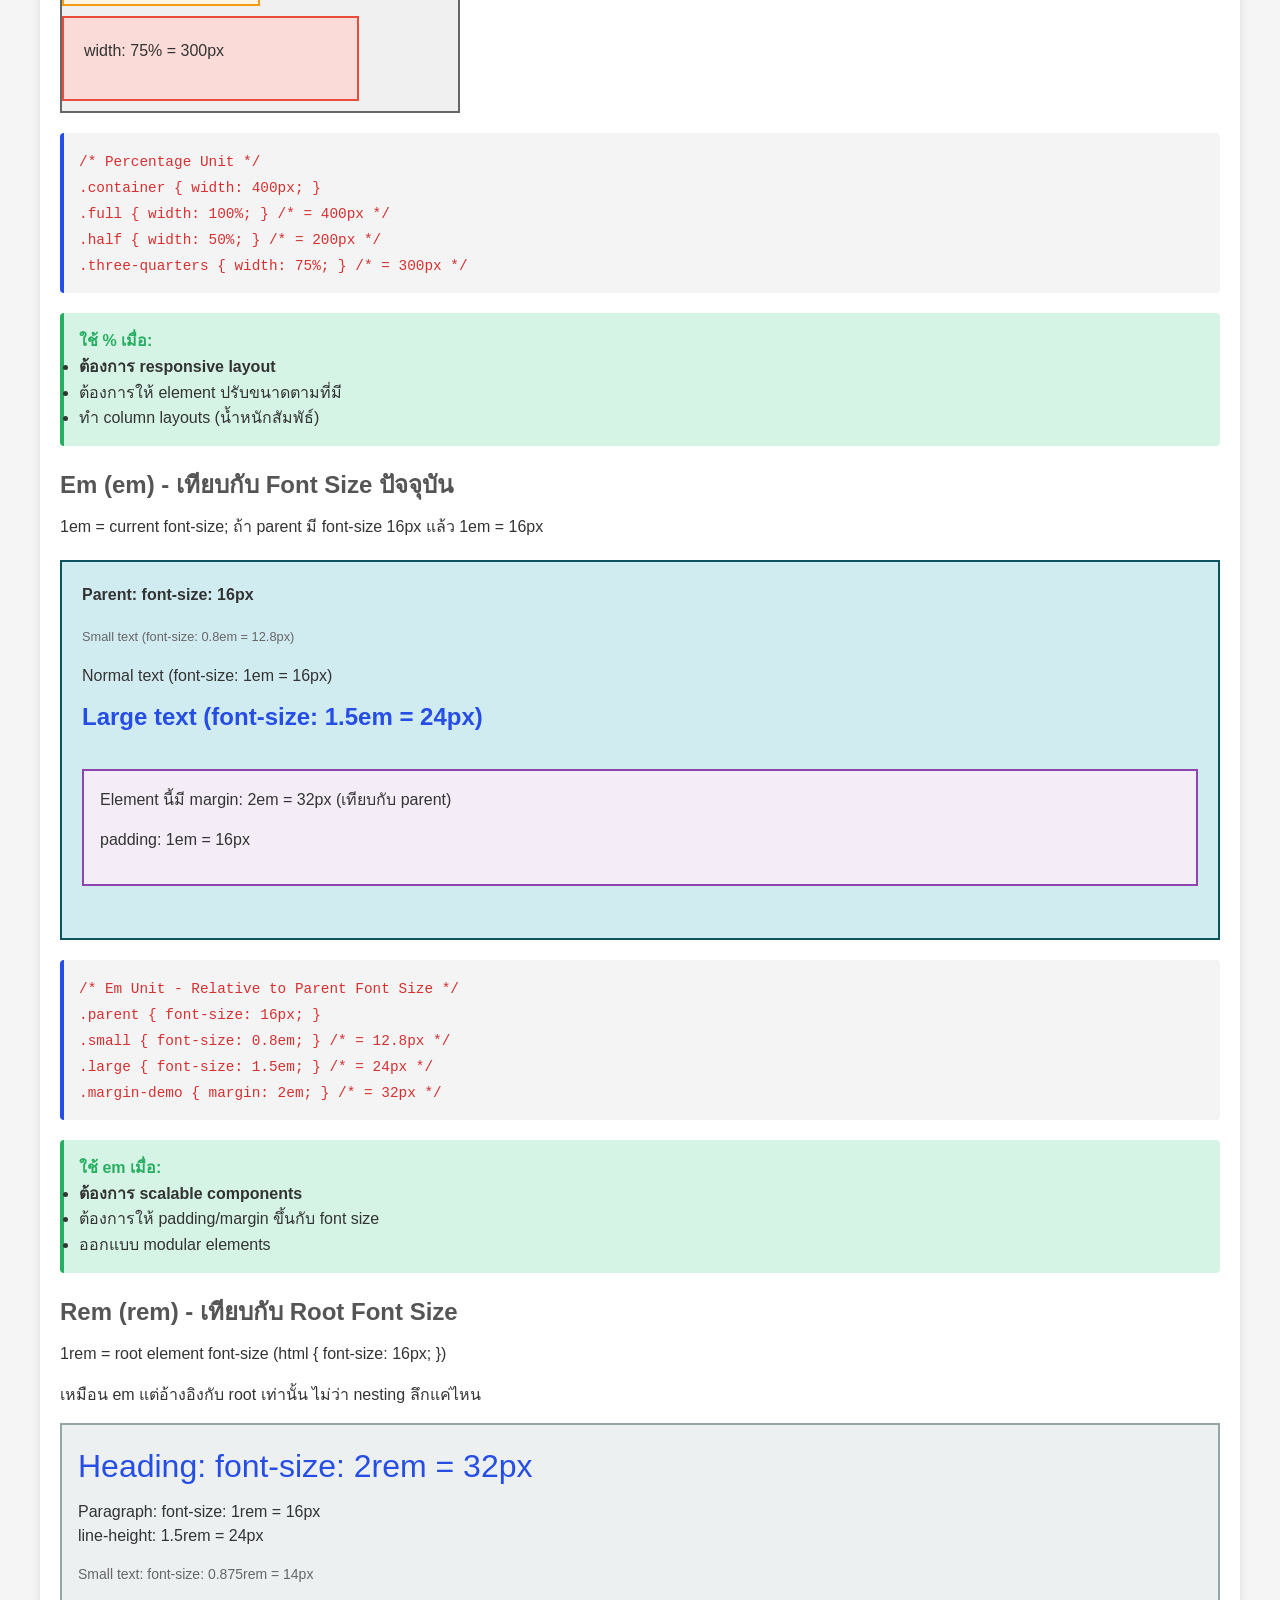
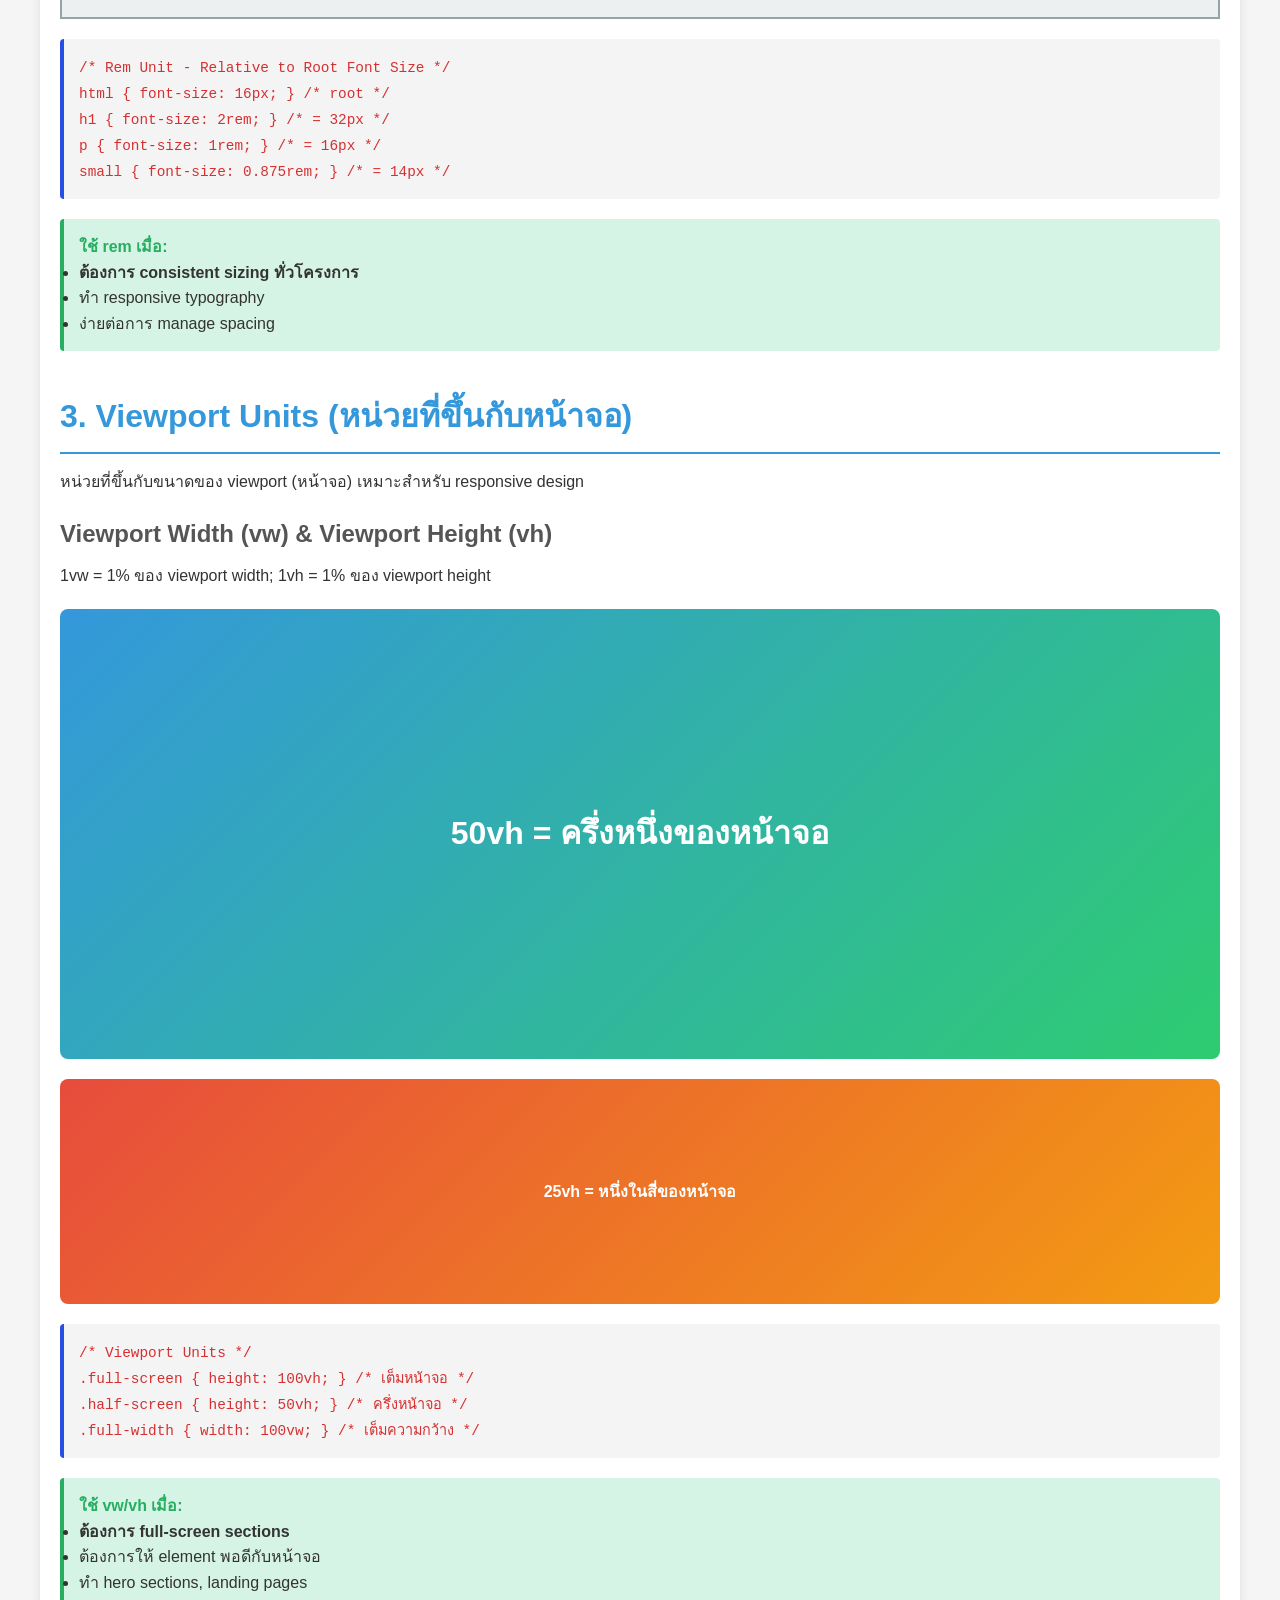
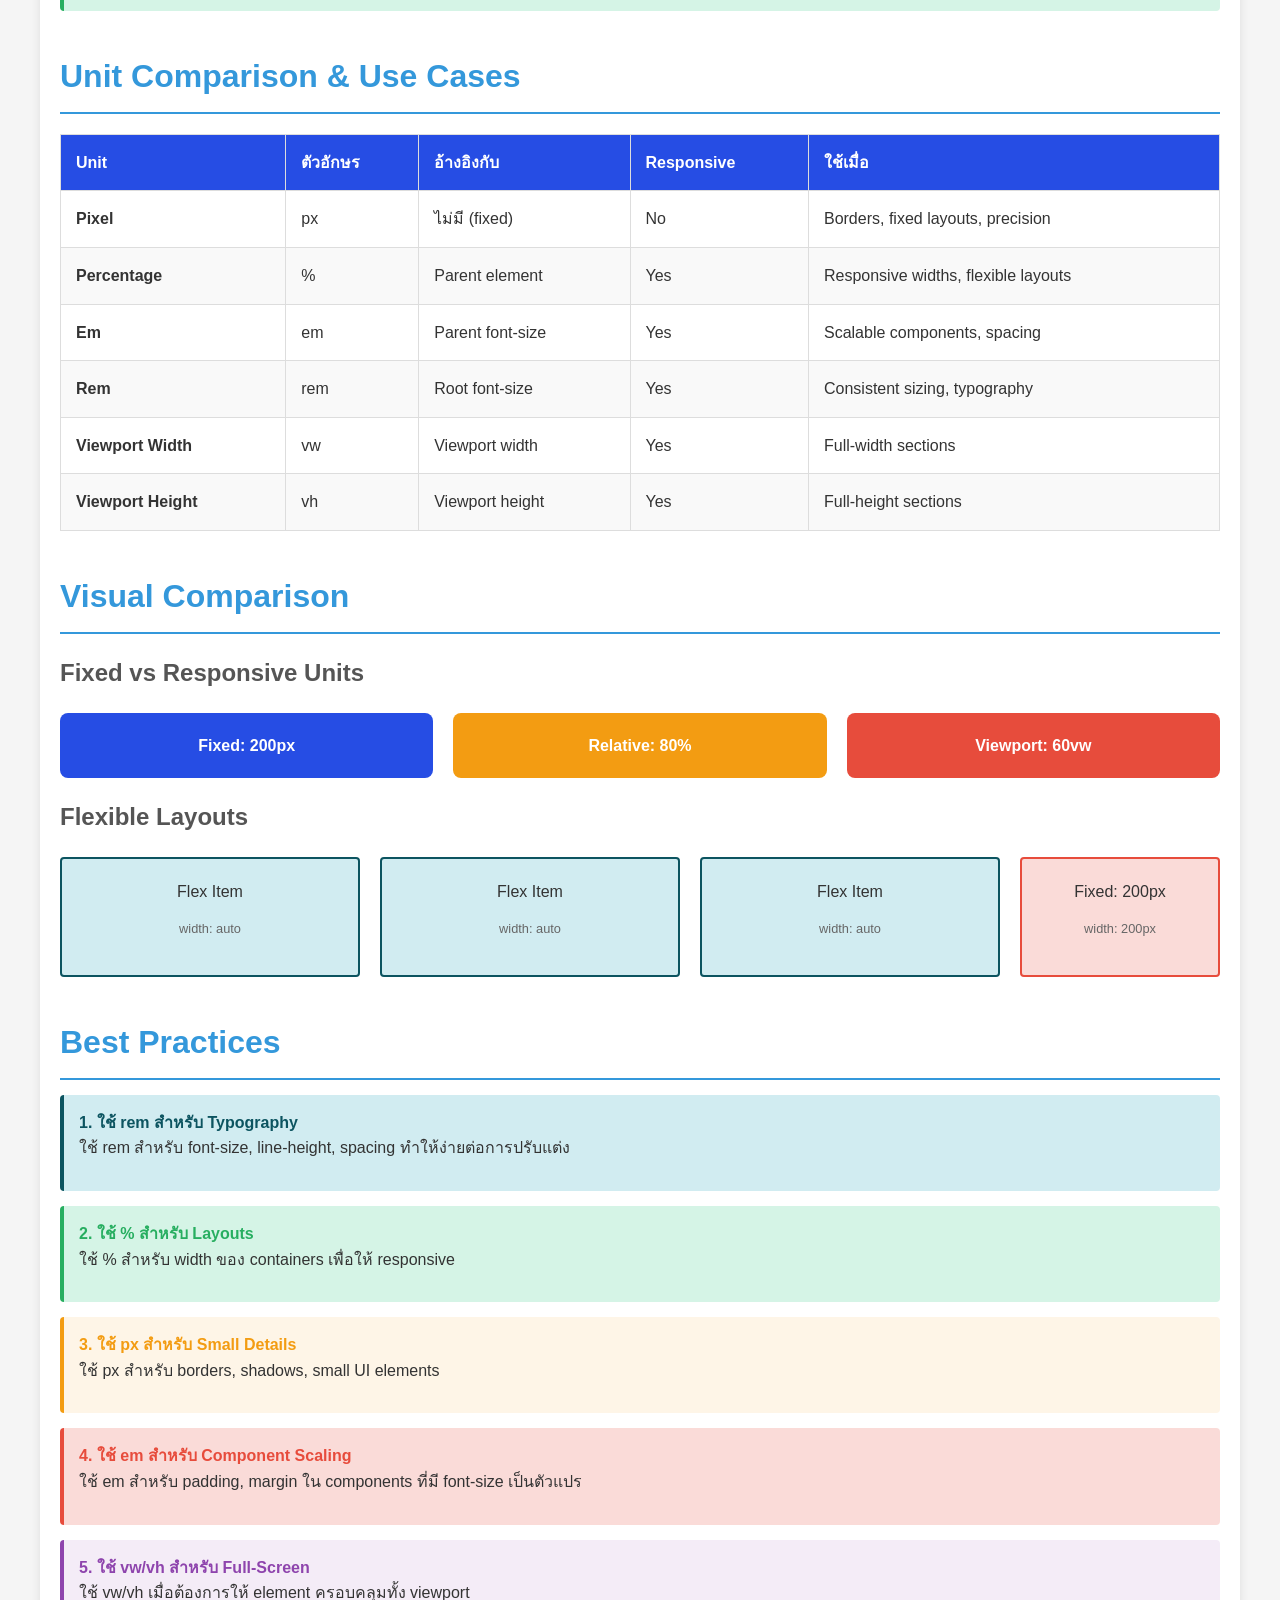
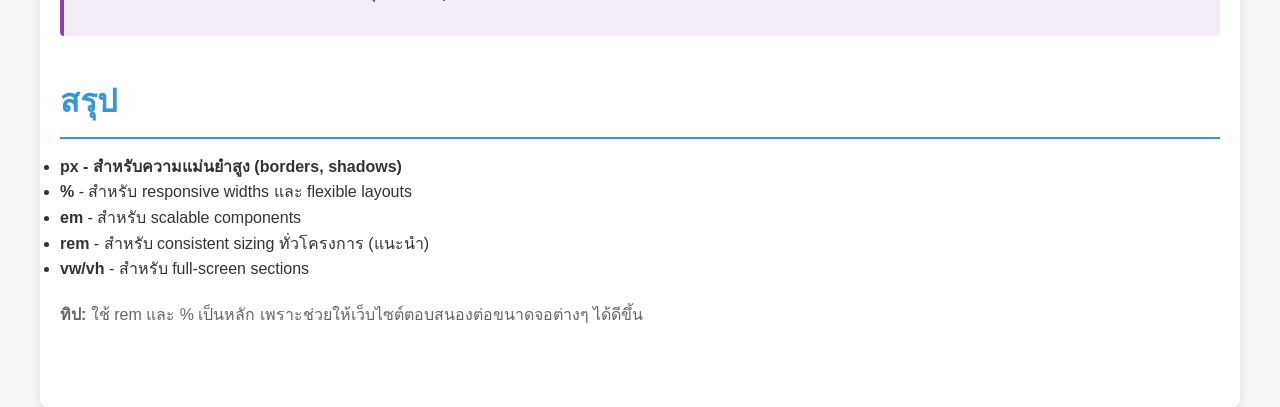
<file: units.html>
<!DOCTYPE html>
<html lang="th">
<head>
<meta charset="UTF-8" />
<meta name="viewport" content="width=device-width, initial-scale=1.0" />
<title>CSS Units - หน่วยวัด</title>
<link rel="stylesheet" href="styles.css" />
<style>
/* ================================
   CSS UNITS DEMONSTRATION
================================ */
.units-section {
  margin: 40px 0;
}

/* Pixel (px) - Fixed Unit */
.px-demo {
  width: 300px;
  padding: 20px;
  margin: 10px;
  background-color: #e8f4f8;
  border: 2px solid #264de4;
  border-radius: 5px;
}

/* Percentage (%) - Relative to Parent */
.percentage-container {
  width: 400px;
  background-color: #f0f0f0;
  border: 2px solid #666;
  margin: 20px 0;
}

.percentage-demo {
  width: 100%;
  padding: 20px;
  background-color: #d5f4e6;
  border: 2px solid #27ae60;
  margin: 10px 0;
}

.percentage-demo-50 {
  width: 50%;
  padding: 20px;
  background-color: #fef5e7;
  border: 2px solid #f39c12;
  margin: 10px 0;
}

.percentage-demo-75 {
  width: 75%;
  padding: 20px;
  background-color: #fadbd8;
  border: 2px solid #e74c3c;
  margin: 10px 0;
}

/* Em - Relative to Font Size */
.em-demo {
  font-size: 16px;
  background-color: #d1ecf1;
  border: 2px solid #0c5460;
  padding: 20px;
  margin: 20px 0;
}

.em-demo-small {
  font-size: 0.8em;
  color: #666;
}

.em-demo-large {
  font-size: 1.5em;
  color: #264de4;
  font-weight: bold;
}

.em-demo-margin {
  margin: 2em 0;
  padding: 1em;
  background-color: #f4ecf7;
  border: 2px solid #8e44ad;
}

/* Rem - Relative to Root Font Size */
.rem-demo {
  background-color: #ecf0f1;
  border: 2px solid #95a5a6;
  padding: 1rem;
  margin: 1rem 0;
}

.rem-demo-h {
  font-size: 2rem;
  color: #264de4;
  margin-bottom: 0.5rem;
}

.rem-demo-p {
  font-size: 1rem;
  line-height: 1.5rem;
  color: #333;
}

/* Viewport Units */
.viewport-demo {
  height: 50vh;
  background: linear-gradient(135deg, #3498db, #2ecc71);
  color: white;
  display: flex;
  align-items: center;
  justify-content: center;
  margin: 20px 0;
  border-radius: 8px;
  font-size: 2rem;
  font-weight: bold;
}

.viewport-demo-small {
  height: 25vh;
  background: linear-gradient(135deg, #e74c3c, #f39c12);
  color: white;
  display: flex;
  align-items: center;
  justify-content: center;
  margin: 20px 0;
  border-radius: 8px;
  font-weight: bold;
}

/* Comparison Box */
.units-comparison {
  display: flex;
  gap: 20px;
  flex-wrap: wrap;
  margin: 20px 0;
}

.unit-box {
  flex: 1;
  min-width: 200px;
  padding: 20px;
  border-radius: 8px;
  text-align: center;
  color: white;
  font-weight: bold;
}

.unit-box.px {
  background-color: #264de4;
  width: 200px;
}

.unit-box.em {
  background-color: #3498db;
  font-size: 1.2em;
}

.unit-box.rem {
  background-color: #27ae60;
  font-size: 1.2rem;
}

.unit-box.percent {
  background-color: #f39c12;
  width: 80%;
}

.unit-box.vw {
  background-color: #e74c3c;
  width: 60vw;
}

/* Units Characteristics Table */
.units-table {
  width: 100%;
  border-collapse: collapse;
  margin: 20px 0;
}

.units-table th,
.units-table td {
  padding: 15px;
  text-align: left;
  border: 1px solid #ddd;
}

.units-table th {
  background-color: #264de4;
  color: white;
  font-weight: bold;
}

.units-table tr:nth-child(even) {
  background-color: #f9f9f9;
}

.units-table tr:hover {
  background-color: #f0f0f0;
}

/* Use Cases */
.use-case {
  background-color: #d5f4e6;
  border-left: 4px solid #27ae60;
  padding: 15px;
  margin: 15px 0;
  border-radius: 4px;
}

.use-case strong {
  color: #27ae60;
}

/* Responsive Box Example */
.responsive-demo {
  display: flex;
  gap: 20px;
  flex-wrap: wrap;
  margin: 20px 0;
}

.responsive-item {
  flex: 1;
  min-width: 150px;
  padding: 20px;
  background-color: #d1ecf1;
  border: 2px solid #0c5460;
  border-radius: 4px;
  text-align: center;
}

.responsive-item-fixed {
  flex: 0 0 auto;
  width: 200px;
  padding: 20px;
  background-color: #fadbd8;
  border: 2px solid #e74c3c;
  border-radius: 4px;
  text-align: center;
}

/* Code Example */
.code-example {
  background-color: #f4f4f4;
  border-left: 4px solid #264de4;
  padding: 15px;
  margin: 20px 0;
  border-radius: 4px;
  overflow-x: auto;
}

.code-example code {
  font-family: "Courier New", monospace;
  font-size: 0.9em;
  color: #d63031;
}
</style>
</head>
<body>
<div class="container">
<h1>CSS Units - หน่วยวัด ใน CSS</h1>
<p class="intro">
เรียนรู้หน่วยวัดต่าง ๆ ที่ใช้ใน CSS และเมื่อไหร่ที่ควรใช้
</p>

<!-- Introduction -->
<section class="units-section">
<h2>บทนํา CSS Units</h2>
<p>
CSS มีหน่วยวัดมากมาย แต่ละหน่วยมีข้อดีและข้อเสียที่แตกต่างกัน
การเลือกหน่วยที่ถูกต้องจะช่วยให้เว็บไซต์ของคุณสะดวกใช้งานและตอบสนองต่อขนาดจอได้ดี
</p>
</section>

<!-- Absolute Units -->
<section class="units-section">
<h2>1. Absolute Units (หน่วยคงที่)</h2>
<p>หน่วยที่มีขนาดคงที่ ไม่ขึ้นกับค่าอื่น</p>

<h3>Pixel (px) - หน่วยพิกเซล</h3>
<p>หน่วยที่นิยมใช้มากที่สุด 1px = 1/96 inch</p>
<div class="px-demo">
<h4>ตัวอย่าง: width: 300px, padding: 20px</h4>
<p>Element นี้มีความกว้างคงที่ 300px</p>
<p>ขนาดจะไม่เปลี่ยน ไม่ว่าหน้าจอมีขนาดเท่าไร</p>
</div>

<div class="code-example">
<code>/* Pixel Unit */<br />
.box {<br />
&nbsp;&nbsp;width: 300px;<br />
&nbsp;&nbsp;padding: 20px;<br />
&nbsp;&nbsp;margin: 10px;<br />
&nbsp;&nbsp;font-size: 16px;<br />
}
</code>
</div>

<div class="use-case">
<strong>ใช้ px เมื่อ:</strong>
<ul>
<li>ต้องการความแม่นยําสูง (border, shadows)</li>
<li>ใช้ fixed layouts</li>
<li>ออกแบบ icons หรือ small elements</li>
</ul>
</div>
</section>

<!-- Relative Units -->
<section class="units-section">
<h2>2. Relative Units (หน่วยสัมพัธ์)</h2>
<p>หน่วยที่ขึ้นกับค่าอื่น (parent element, root element, viewport)</p>

<!-- Percentage -->
<h3>Percentage (%) - เปอร์เซ็นต์</h3>
<p>ขนาดสัมพัธ์กับ parent element (ค่าเริ่มต้นคือ 100%)</p>

<div class="percentage-container">
<p style="color: #666; margin: 10px 0">
Parent Container: width: 400px
</p>
<div class="percentage-demo">
<p>width: 100% = 400px</p>
</div>
<div class="percentage-demo-50">
<p>width: 50% = 200px</p>
</div>
<div class="percentage-demo-75">
<p>width: 75% = 300px</p>
</div>
</div>

<div class="code-example">
<code>/* Percentage Unit */<br />
.container { width: 400px; }<br />
.full { width: 100%; } /* = 400px */<br />
.half { width: 50%; } /* = 200px */<br />
.three-quarters { width: 75%; } /* = 300px */
</code>
</div>

<div class="use-case">
<strong>ใช้ % เมื่อ:</strong>
<ul>
<li>ต้องการ responsive layout</li>
<li>ต้องการให้ element ปรับขนาดตามที่มี</li>
<li>ทํา column layouts (นํ้าหนักสัมพัธ์)</li>
</ul>
</div>

<!-- Em Unit -->
<h3>Em (em) - เทียบกับ Font Size ปัจจุบัน</h3>
<p>
1em = current font-size; ถ้า parent มี font-size 16px แล้ว 1em = 16px
</p>

<div class="em-demo">
<p style="margin-bottom: 20px">
<strong>Parent: font-size: 16px</strong>
</p>
<p class="em-demo-small">Small text (font-size: 0.8em = 12.8px)</p>
<p style="font-size: 1em; margin: 10px 0">
Normal text (font-size: 1em = 16px)
</p>
<p class="em-demo-large">Large text (font-size: 1.5em = 24px)</p>
<div class="em-demo-margin">
<p>Element นี้มี margin: 2em = 32px (เทียบกับ parent)</p>
<p>padding: 1em = 16px</p>
</div>
</div>

<div class="code-example">
<code>/* Em Unit - Relative to Parent Font Size */<br />
.parent { font-size: 16px; }<br />
.small { font-size: 0.8em; } /* = 12.8px */<br />
.large { font-size: 1.5em; } /* = 24px */<br />
.margin-demo { margin: 2em; } /* = 32px */
</code>
</div>

<div class="use-case">
<strong>ใช้ em เมื่อ:</strong>
<ul>
<li>ต้องการ scalable components</li>
<li>ต้องการให้ padding/margin ขึ้นกับ font size</li>
<li>ออกแบบ modular elements</li>
</ul>
</div>

<!-- Rem Unit -->
<h3>Rem (rem) - เทียบกับ Root Font Size</h3>
<p>1rem = root element font-size (html { font-size: 16px; })</p>
<p>เหมือน em แต่อ้างอิงกับ root เท่านั้น ไม่ว่า nesting ลึกแค่ไหน</p>

<div class="rem-demo">
<div class="rem-demo-h">Heading: font-size: 2rem = 32px</div>
<p class="rem-demo-p">
Paragraph: font-size: 1rem = 16px<br />
line-height: 1.5rem = 24px
</p>
<p style="font-size: 0.875rem; color: #666">
Small text: font-size: 0.875rem = 14px
</p>
</div>

<div class="code-example">
<code>/* Rem Unit - Relative to Root Font Size */<br />
html { font-size: 16px; } /* root */<br />
h1 { font-size: 2rem; } /* = 32px */<br />
p { font-size: 1rem; } /* = 16px */<br />
small { font-size: 0.875rem; } /* = 14px */
</code>
</div>

<div class="use-case">
<strong>ใช้ rem เมื่อ:</strong>
<ul>
<li>ต้องการ consistent sizing ทั่วโครงการ</li>
<li>ทํา responsive typography</li>
<li>ง่ายต่อการ manage spacing</li>
</ul>
</div>
</section>

<!-- Viewport Units -->
<section class="units-section">
<h2>3. Viewport Units (หน่วยที่ขึ้นกับหน้าจอ)</h2>
<p>
หน่วยที่ขึ้นกับขนาดของ viewport (หน้าจอ) เหมาะสําหรับ responsive design
</p>

<h3>Viewport Width (vw) & Viewport Height (vh)</h3>
<p>1vw = 1% ของ viewport width; 1vh = 1% ของ viewport height</p>

<div class="viewport-demo">50vh = ครึ่งหนึ่งของหน้าจอ</div>
<div class="viewport-demo-small">25vh = หนึ่งในสี่ของหน้าจอ</div>

<div class="code-example">
<code>/* Viewport Units */<br />
.full-screen { height: 100vh; } /* เต็มหน้าจอ */<br />
.half-screen { height: 50vh; } /* ครึ่งหน้าจอ */<br />
.full-width { width: 100vw; } /* เต็มความกว้าง */
</code>
</div>

<div class="use-case">
<strong>ใช้ vw/vh เมื่อ:</strong>
<ul>
<li>ต้องการ full-screen sections</li>
<li>ต้องการให้ element พอดีกับหน้าจอ</li>
<li>ทํา hero sections, landing pages</li>
</ul>
</div>
</section>

<!-- Comparison -->
<section class="units-section">
<h2>Unit Comparison & Use Cases</h2>
<table class="units-table">
<thead>
<tr>
<th>Unit</th>
<th>ตัวอักษร</th>
<th>อ้างอิงกับ</th>
<th>Responsive</th>
<th>ใช้เมื่อ</th>
</tr>
</thead>
<tbody>
<tr>
<td><strong>Pixel</strong></td>
<td>px</td>
<td>ไม่มี (fixed)</td>
<td>No</td>
<td>Borders, fixed layouts, precision</td>
</tr>
<tr>
<td><strong>Percentage</strong></td>
<td>%</td>
<td>Parent element</td>
<td>Yes</td>
<td>Responsive widths, flexible layouts</td>
</tr>
<tr>
<td><strong>Em</strong></td>
<td>em</td>
<td>Parent font-size</td>
<td>Yes</td>
<td>Scalable components, spacing</td>
</tr>
<tr>
<td><strong>Rem</strong></td>
<td>rem</td>
<td>Root font-size</td>
<td>Yes</td>
<td>Consistent sizing, typography</td>
</tr>
<tr>
<td><strong>Viewport Width</strong></td>
<td>vw</td>
<td>Viewport width</td>
<td>Yes</td>
<td>Full-width sections</td>
</tr>
<tr>
<td><strong>Viewport Height</strong></td>
<td>vh</td>
<td>Viewport height</td>
<td>Yes</td>
<td>Full-height sections</td>
</tr>
</tbody>
</table>
</section>

<!-- Visual Comparison -->
<section class="units-section">
<h2>Visual Comparison</h2>
<h3>Fixed vs Responsive Units</h3>
<div class="units-comparison">
<div class="unit-box px">Fixed: 200px</div>
<div class="unit-box percent">Relative: 80%</div>
<div class="unit-box vw">Viewport: 60vw</div>
</div>

<h3>Flexible Layouts</h3>
<div class="responsive-demo">
<div class="responsive-item">
<p>Flex Item</p>
<p style="font-size: 0.8em; color: #666">width: auto</p>
</div>
<div class="responsive-item">
<p>Flex Item</p>
<p style="font-size: 0.8em; color: #666">width: auto</p>
</div>
<div class="responsive-item">
<p>Flex Item</p>
<p style="font-size: 0.8em; color: #666">width: auto</p>
</div>
<div class="responsive-item-fixed">
<p>Fixed: 200px</p>
<p style="font-size: 0.8em; color: #666">width: 200px</p>
</div>
</div>
</section>

<!-- Best Practices -->
<section class="units-section">
<h2>Best Practices</h2>
<div class="use-case" style="background-color: #d1ecf1; border-left-color: #0c5460">
<strong style="color: #0c5460">1. ใช้ rem สําหรับ Typography</strong>
<p>
ใช้ rem สําหรับ font-size, line-height, spacing
ทําให้ง่ายต่อการปรับแต่ง
</p>
</div>
<div class="use-case" style="background-color: #d5f4e6; border-left-color: #27ae60">
<strong style="color: #27ae60">2. ใช้ % สําหรับ Layouts</strong>
<p>ใช้ % สําหรับ width ของ containers เพื่อให้ responsive</p>
</div>
<div class="use-case" style="background-color: #fef5e7; border-left-color: #f39c12">
<strong style="color: #f39c12">3. ใช้ px สําหรับ Small Details</strong>
<p>ใช้ px สําหรับ borders, shadows, small UI elements</p>
</div>
<div class="use-case" style="background-color: #fadbd8; border-left-color: #e74c3c">
<strong style="color: #e74c3c">4. ใช้ em สําหรับ Component Scaling</strong>
<p>
ใช้ em สําหรับ padding, margin ใน components ที่มี font-size เป็นตัวแปร
</p>
</div>
<div class="use-case" style="background-color: #f4ecf7; border-left-color: #8e44ad">
<strong style="color: #8e44ad">5. ใช้ vw/vh สําหรับ Full-Screen</strong>
<p>ใช้ vw/vh เมื่อต้องการให้ element ครอบคลุมทั้ง viewport</p>
</div>
</section>

<!-- Summary -->
<section class="units-section">
<h2>สรุป</h2>
<ul>
<li><strong>px</strong> - สําหรับความแม่นยําสูง (borders, shadows)</li>
<li><strong>%</strong> - สําหรับ responsive widths และ flexible layouts</li>
<li><strong>em</strong> - สําหรับ scalable components</li>
<li><strong>rem</strong> - สําหรับ consistent sizing ทั่วโครงการ (แนะนํา)</li>
<li><strong>vw/vh</strong> - สําหรับ full-screen sections</li>
</ul>
<p style="margin-top: 20px; color: #666">
<strong>ทิป:</strong> ใช้ rem และ % เป็นหลัก
เพราะช่วยให้เว็บไซต์ตอบสนองต่อขนาดจอต่างๆ ได้ดีขึ้น
</p>
</section>
</div>
</body>
</html>
</file>
<file: styles.css>
/* ================================
   UNIVERSAL SELECTOR (*)
================================ */
* {
  margin: 0;
  padding: 0;
  box-sizing: border-box;
}

/* ================================
   ELEMENT SELECTORS
================================ */
/* Body - ตั้งค่า default ทั้งเพจ */
body {
  font-family: "Segoe UI", Tahoma, Geneva, Verdana, sans-serif;
  line-height: 1.6;
  color: #333;
  background-color: #f5f5f5;
}

/* Heading */
h1 {
  font-size: 2.5em;
  font-weight: 700;
  color: #264de4;
  text-align: center;
  line-height: 1.2;
  margin-bottom: 20px;
}

h2 {
  font-size: 2em;
  color: #3498db;
  margin-top: 30px;
  margin-bottom: 15px;
  border-bottom: 2px solid #3498db;
  padding-bottom: 10px;
}

h3 {
  font-size: 1.5em;
  color: #555;
  margin-top: 20px;
  margin-bottom: 10px;
}

/* Paragraph */
p {
  font-size: 1em;
  margin-bottom: 15px;
}

/* Container */
.container {
  max-width: 1200px;
  margin: 0 auto;
  padding: 40px 20px;
  background: white;
  border-radius: 8px;
  box-shadow: 0 2px 10px rgba(0, 0, 0, 0.1);
}

/* ================================
   CLASS SELECTORS (.)
================================ */
/* Intro paragraph */
.intro {
  font-size: 1.2em;
  color: #666;
  text-align: center;
  font-style: italic;
  margin-bottom: 30px;
}

/* Highlight text */
.highlight {
  background-color: #fff3cd;
  padding: 2px 6px;
  border-radius: 3px;
  color: #856404;
}

/* Code block styling */
.code-box {
  background-color: #f4f4f4;
  border-left: 4px solid #264de4;
  padding: 15px;
  margin: 20px 0;
  border-radius: 4px;
  overflow-x: auto;
}

.code-box code {
  font-family: "Courier New", monospace;
  font-size: 0.9em;
  color: #d63031;
}

/* Button styling */
.btn {
  display: inline-block;
  padding: 10px 20px;
  background-color: #dddddd;
  color: rgb(0, 0, 0);
  text-decoration: none;
  border-radius: 5px;
  transition: all 0.3s ease;
  border: none;
  cursor: pointer;
  font-size: 1em;
  margin: 10px 5px 10px 0;
}

.btn:hover {
  background-color: #c8ff00;
  transform: translateY(-2px);
  box-shadow: 0 4px 8px rgba(0, 0, 0, 0.2);
}

.btn:active {
  transform: translateY(0);
  box-shadow: 0 2px 4px rgba(0, 0, 0, 0.2);
}

/* ================================
   ID SELECTORS (#)
================================ */
#main-section {
  margin: 40px 0;
}

/* ================================
   ATTRIBUTE SELECTORS []
================================ */
input[type="text"],
input[type="email"],
textarea {
  width: 100%;
  padding: 10px;
  margin: 10px 0;
  border: 1px solid #ddd;
  border-radius: 4px;
  font-family: inherit;
}

input[type="text"]:focus,
input[type="email"]:focus,
textarea:focus {
  outline: none;
  border-color: #264de4;
  box-shadow: 0 0 5px rgba(38, 77, 228, 0.5);
}

input[disabled] {
  background-color: #e9ecef;
  cursor: not-allowed;
}

a[target="_blank"]::after {
  content: " ↗";
  font-size: 0.8em;
}

/* ================================
   PSEUDO-CLASS SELECTORS
================================ */
a {
  color: #264de4;
  text-decoration: none;
  transition: color 0.3s ease;
}

a:hover {
  color: #3498db;
  text-decoration: underline;
}

a:visited {
  color: #8e44ad;
}

a:active {
  color: #c0392b;
}

li:first-child {
  font-weight: bold;
}

li:last-child {
  margin-bottom: 0;
}

/* ================================
   COLOR & TEXT STYLING
================================ */
/* Text colors */
.text-primary {
  color: #264de4;
}

.text-success {
  color: #27ae60;
}

.text-warning {
  color: #f39c12;
}

.text-danger {
  color: #e74c3c;
}

/* Background colors */
.bg-light {
  background-color: #ecf0f1;
  padding: 15px;
  border-radius: 4px;
}

.bg-info {
  background-color: #d1ecf1;
  border-left: 4px solid #0c5460;
  padding: 15px;
  border-radius: 4px;
}

/* Font styling */
.font-bold {
  font-weight: 700;
}

.font-italic {
  font-style: italic;
}

.text-uppercase {
  text-transform: uppercase;
  letter-spacing: 1px;
}

.text-center {
  text-align: center;
}

.text-justify {
  text-align: justify;
}
</file>
